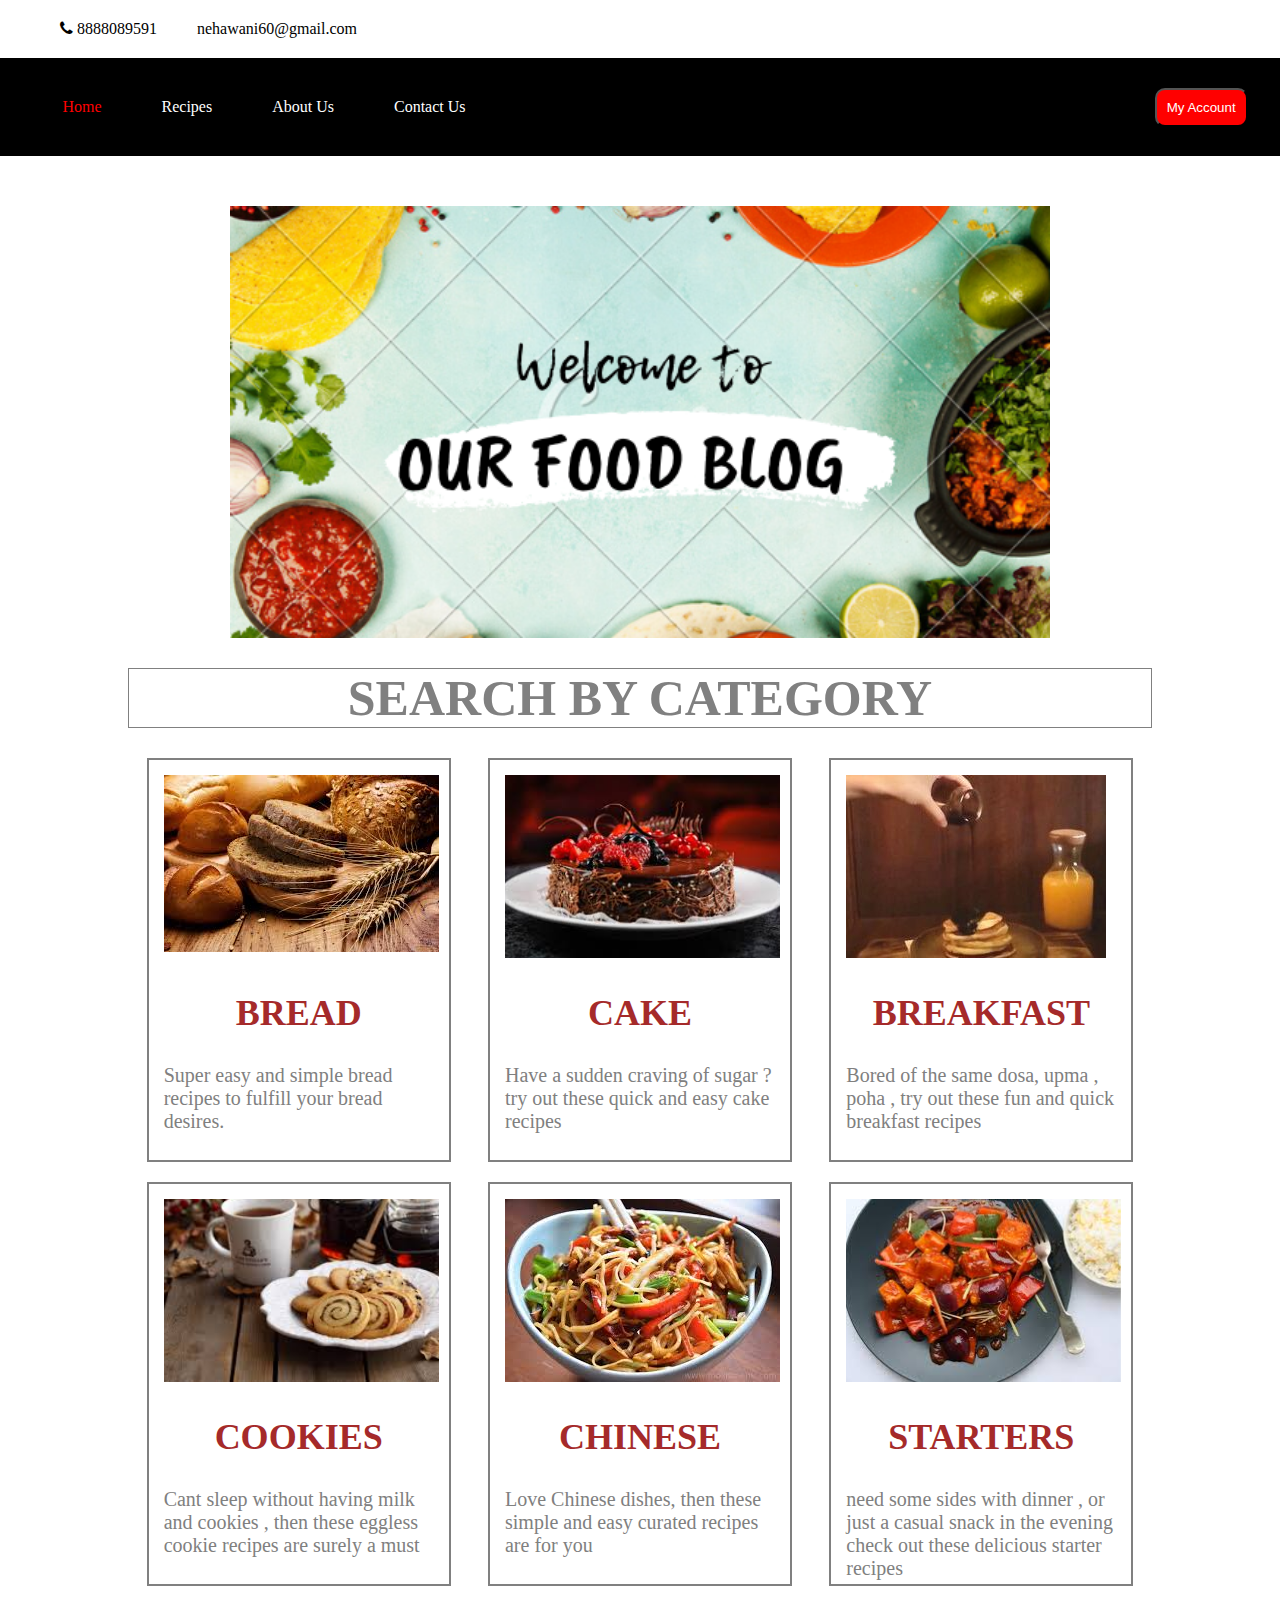
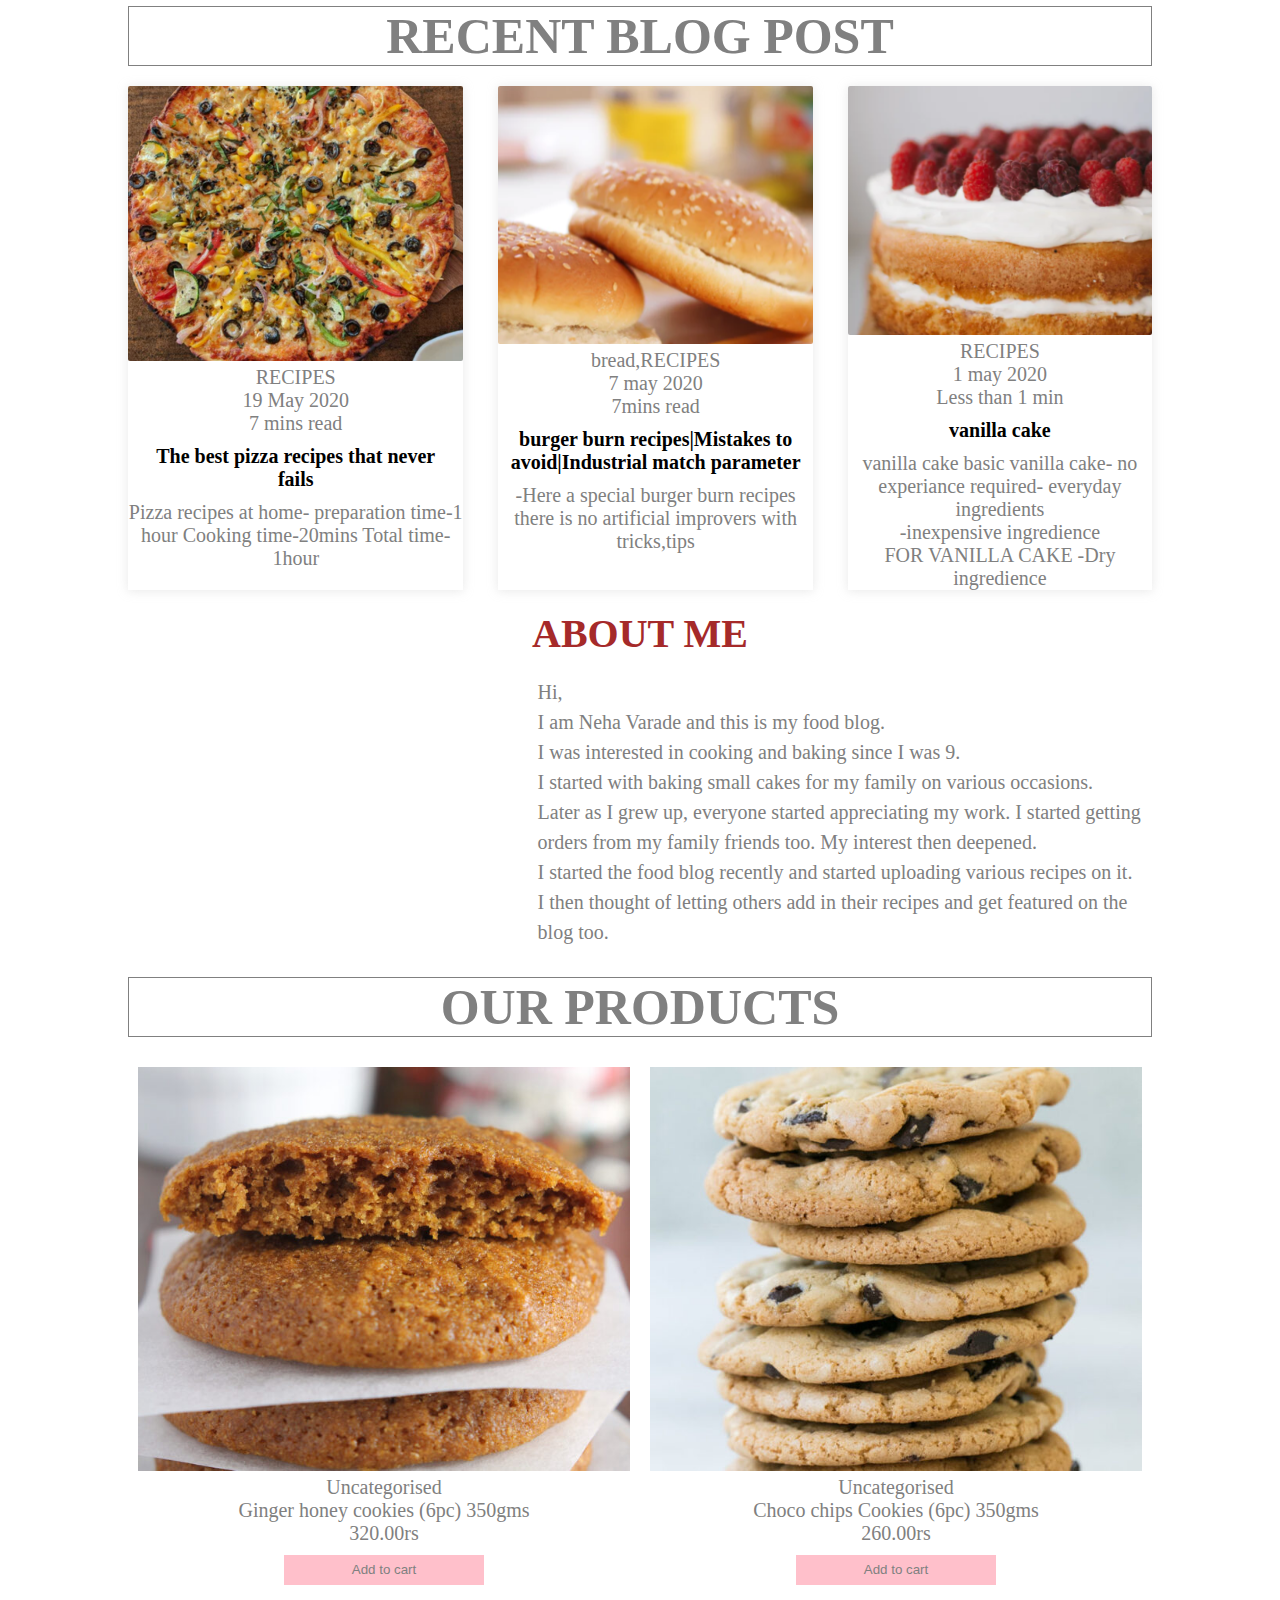
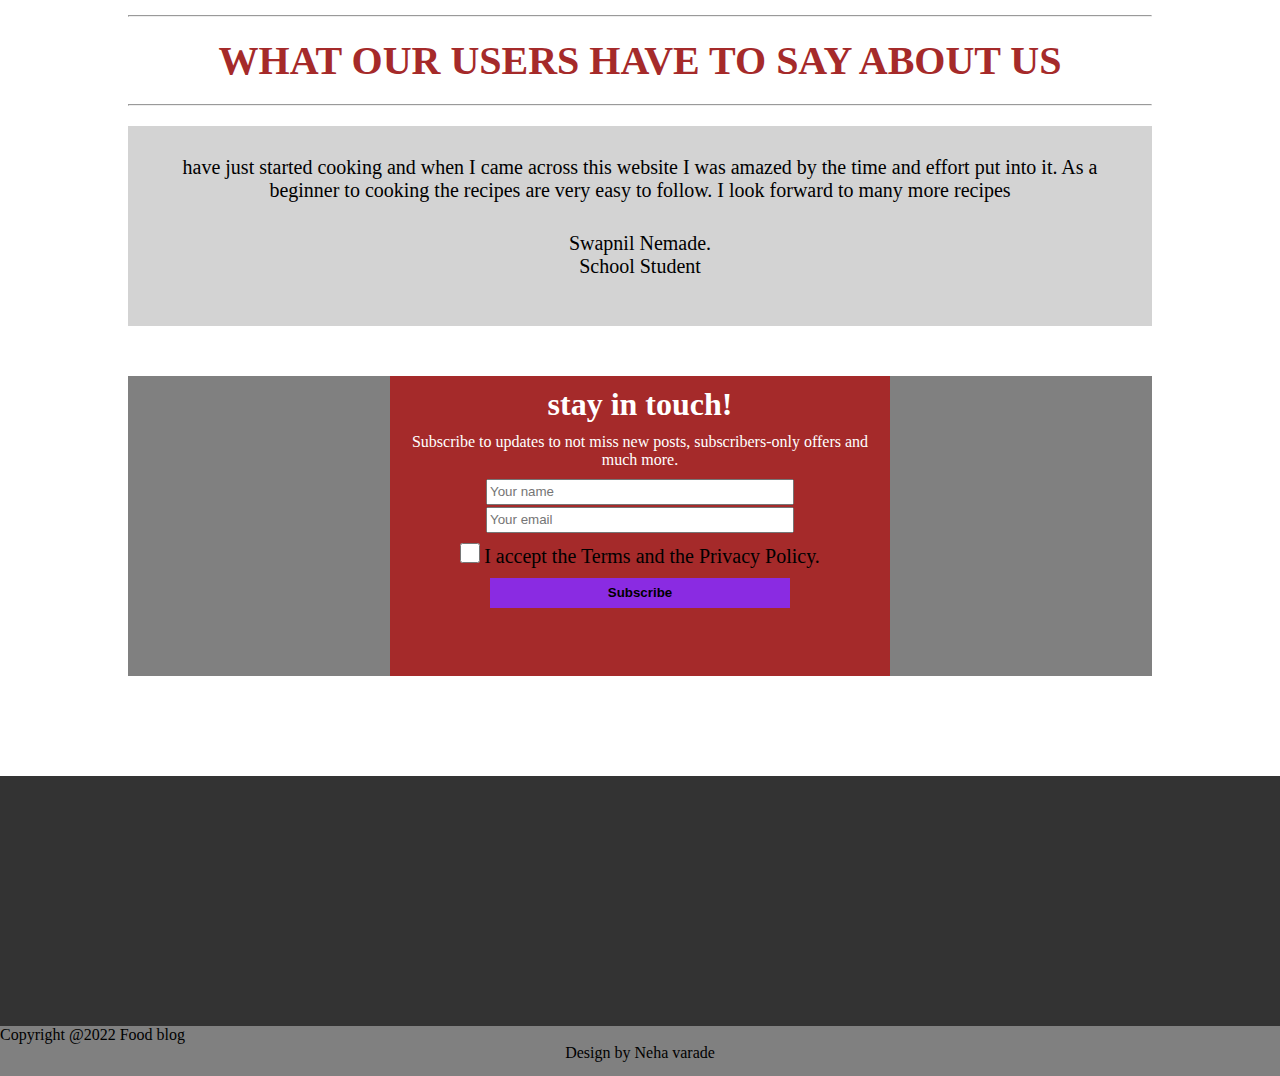
<file: pages/index.html>
<!DOCTYPE html>
<html lang="en">

<head>
    <meta charset="UTF-8">
    <meta http-equiv="X-UA-Compatible" content="IE=edge">
    <meta name="viewport" content="width=device-width, initial-scale=1.0">
    <title>food-blog</title>
    <link rel="stylesheet" href="https://cdnjs.cloudflare.com/ajax/libs/font-awesome/4.7.0/css/font-awesome.min.css">
    <link rel="stylesheet" href="../css/style.css">
    <link rel="stylesheet" href="../css/home.css">
    
</head>

<body>

    <div class="container">
        <header class="top-navbar">
            <i class="fa fa-phone number" aria-hidden="true"><a href=""> 8888089591</a></i>
            <p class="email"><a href="">nehawani60@gmail.com</a></p>
        </header>
        <div class="wrap">
            <div class="navbar">
                <div class="container1">
                    <div class="navbar-item">
            <ul class="nav-list">
                <li><a class="active" href="./index.html">Home</a></li>

                <li>
                    <div class="dropdown">
                        <a href="">Recipes</a>
                        <div class="dropdown-content">
                            <a href="./cake.html">CAKES</a>
                            <a href="./chinese.html">CHINIES</a>
                            <a href="./breads.html">BREADS</a>
                            <a href="./starters.html">STARTERS</a>
                            <a href="./cookies.html">COOKIES</a>
                            <a href="./breakfasts.html">BREAKFAST</a>
                        </div>
                    </div>
                </li>
                <li><a href="">About Us</a></li>
                <li><a href="">Contact Us</a></li>
            
            </ul>
            </div>
            <div class="btn-box">
                <button><a href="./login.html">My Account</a></button>
            </div>
            </div>
            </div>
        </div>
        <div class="wrapper">
            <section class="main-banner">
                <img src="../images/banner.png">
            </section>

            <div class="main-content">
                <!-- category start from here -->
                <section class="category">
                    <div class="heading">
                        <h1>SEARCH BY CATEGORY</h1>
                    </div>
                    <div class="categories">
                        <div class="card">
                            <a href="./breads.html"><img src="../images/bread.png"></a>
                            <p class="card-heading">BREAD</p>
                            <p class="card-subtitle">Super easy and simple bread recipes to fulfill your bread desires.
                            </p>
                        </div>
                        <div class="card">
                            <a href="./cake.html"><img src="../images/cake.png"></a>
                            <p class="card-heading">CAKE</p>
                            <p class="card-subtitle">Have a sudden craving of sugar ? try out these quick and easy cake
                                recipes</p>
                        </div>
                        <div class="card">
                            <a href="./breakfasts.html"><img src="../images/breakfast.jpg"></a>
                            <p class="card-heading">BREAKFAST</p>
                            <p class="card-subtitle">Bored of the same dosa, upma , poha , try out these fun and quick
                                breakfast recipes</p>
                        </div>

                        <div class="card">
                            <a href="./cookies.html"><img src="../images/cookies.png"></a>
                            <p class="card-heading">COOKIES</p>
                            <P class="card-subtitle">Cant sleep without having milk and cookies , then these eggless
                                cookie
                                recipes are surely a
                                must</P>
                        </div>
                        <div class="card">
                            <a href="./chinese.html"><img src="../images/chinese.png"></a>
                            <p class="card-heading">CHINESE</p>
                            <P class="card-subtitle">Love Chinese dishes, then these simple and easy curated recipes are
                                for
                                you</P>
                        </div>
                        <div class="card">
                            <a href="./starters.html"><img src="../images/starters.png"></a>
                            <p class="card-heading">STARTERS</p>
                            <P class="card-subtitle">need some sides with dinner , or just a casual snack in the evening
                                check out these delicious
                                starter recipes</P>

                        </div>
                    </div>
                </section>
                <!-- category end -->
                <section class="blog">
                    <div class="heading">
                        <h1>RECENT BLOG POST</h1>
                    </div>

                    <div class="blog-post">
                        <div class=" blog-card mr-10">
                            <img src="../images/pizza.png">
                            <p>RECIPES</p>
                            <p>19 May 2020</p>
                            <p>7 mins read</p>
                            <p class="blog-p"><b>The best pizza recipes that never fails</b></p>
                            <p>Pizza recipes at home-
                                preparation time-1 hour
                                Cooking time-20mins
                                Total time-1hour</p>
                        </div>


                        <div class=" blog-card mr-10">
                            <img src="../images/burger.png">
                            <p>bread,RECIPES</p>
                            <p>7 may 2020</p>
                            <p>7mins read</p>
                            <p class="blog-p"><b>burger burn recipes|Mistakes to avoid|Industrial match parameter</b></p>
                            <p>-Here a special burger burn recipes there is no artificial improvers with tricks,tips</p>
                        </div>

                        <div class="blog-card">
                            <img src="../images/vanillacake.png" />
                            <p>RECIPES</p>
                            <p>1 may 2020</p>
                            <p>Less than 1 min</p>
                            <p class="blog-p"><b>vanilla cake</b></p>
                            <p>vanilla cake basic vanilla cake- no experiance required- everyday ingredients<br/>
                                -inexpensive ingredience <br />
                                FOR VANILLA CAKE -Dry ingredience
                            </p>
                        </div>
                    </div>
                </section>


                <section class="about-me">
                    
                        <div class="about-head">ABOUT ME</div>
                        <div class="about-p">
                        <div class="para1">
                            </div>
                            <div class="para2">
                            <p>
                                Hi,<br>
                             I am Neha Varade and this is my food blog.<br>
                                I was interested in cooking and baking since I was 9.<br>
                                I started with baking small cakes for my family on various occasions.<br>
                                Later as I grew up, everyone started appreciating my work. I started getting orders from
                                my
                                family friends too. My interest then deepened.<br>
                                I started the food blog recently and started uploading various
                                recipes on it.<br>
                                I then thought of letting others add in their recipes and get featured on the blog too.<br>
                            </p>
                        </div>
                    </div>
                   
                </section>

                <section class="product">
                    <div class="heading">
                        <h1>OUR PRODUCTS</h1>
                    </div>
                    <div class="our-products">
                        <div class=" our-product-post">

                            <img src="../images/gingerhoney.jpeg" alt="">
                            <p>Uncategorised</p>
                            <p>Ginger honey cookies (6pc) 350gms</p>
                            <p>320.00rs</p>
                            <button class="btn">Add to cart</button>
                        </div>
                        <div class=" our-product-post">

                            <img src="../images/chocochips.jpeg">
                            <p>Uncategorised</p>
                            <p>Choco chips Cookies (6pc) 350gms</p>
                            <p>260.00rs</p>
                            <button class="btn">Add to cart</button>
                        </div>
                    </div>
                </section>

                <section class="say-about-us">
                   <hr>  <h1>WHAT OUR USERS HAVE TO SAY ABOUT US</h1> <hr>
                    <div class="about-us">
                        <p>have just started cooking and when I came across this website I was amazed by the time and
                            effort
                            put into it. As a beginner to cooking the recipes are very easy to follow. I look forward to
                            many more recipes</p>

                        <div>Swapnil Nemade.</div>
                        <div>School Student</div>
                    </div>
                </section>

                <section class="stay-in-touch">
                    <div class="form">
                        <h1>stay in touch!</h1>
                        <p>Subscribe to updates to not miss new posts, subscribers-only offers and much more.</p>
                        <form class="form-input">
                            <div class="input-box">
                                <input type="text" id="yname" name="yname" placeholder="Your name"><br>
                                <input type="text" id="yemail" email="yemail" placeholder="Your email">
                            </div>
                            <div class="checkbox">
                                <input type="checkbox" id="accept-policy" name="accept-policy">
                                <label for="accept-policy"> I accept the Terms and the Privacy Policy. </label><br>
                            </div>
                            <button id="button">Subscribe</button>
                        </form>
                    </div>
                </section>
            </div>

        </div>


        <footer class="footer">
            <div class="main-footer">
                <div class="top-footer">

                </div>
                <div class="bottom-footer">
                    <div class="copyright">
                        Copyright @2022 Food blog
                    </div>
                    <div class="design">
                        Design by Neha varade
                    </div>
                </div>

            </div>
        </footer>

    </div>
</body>

</html>
</file>
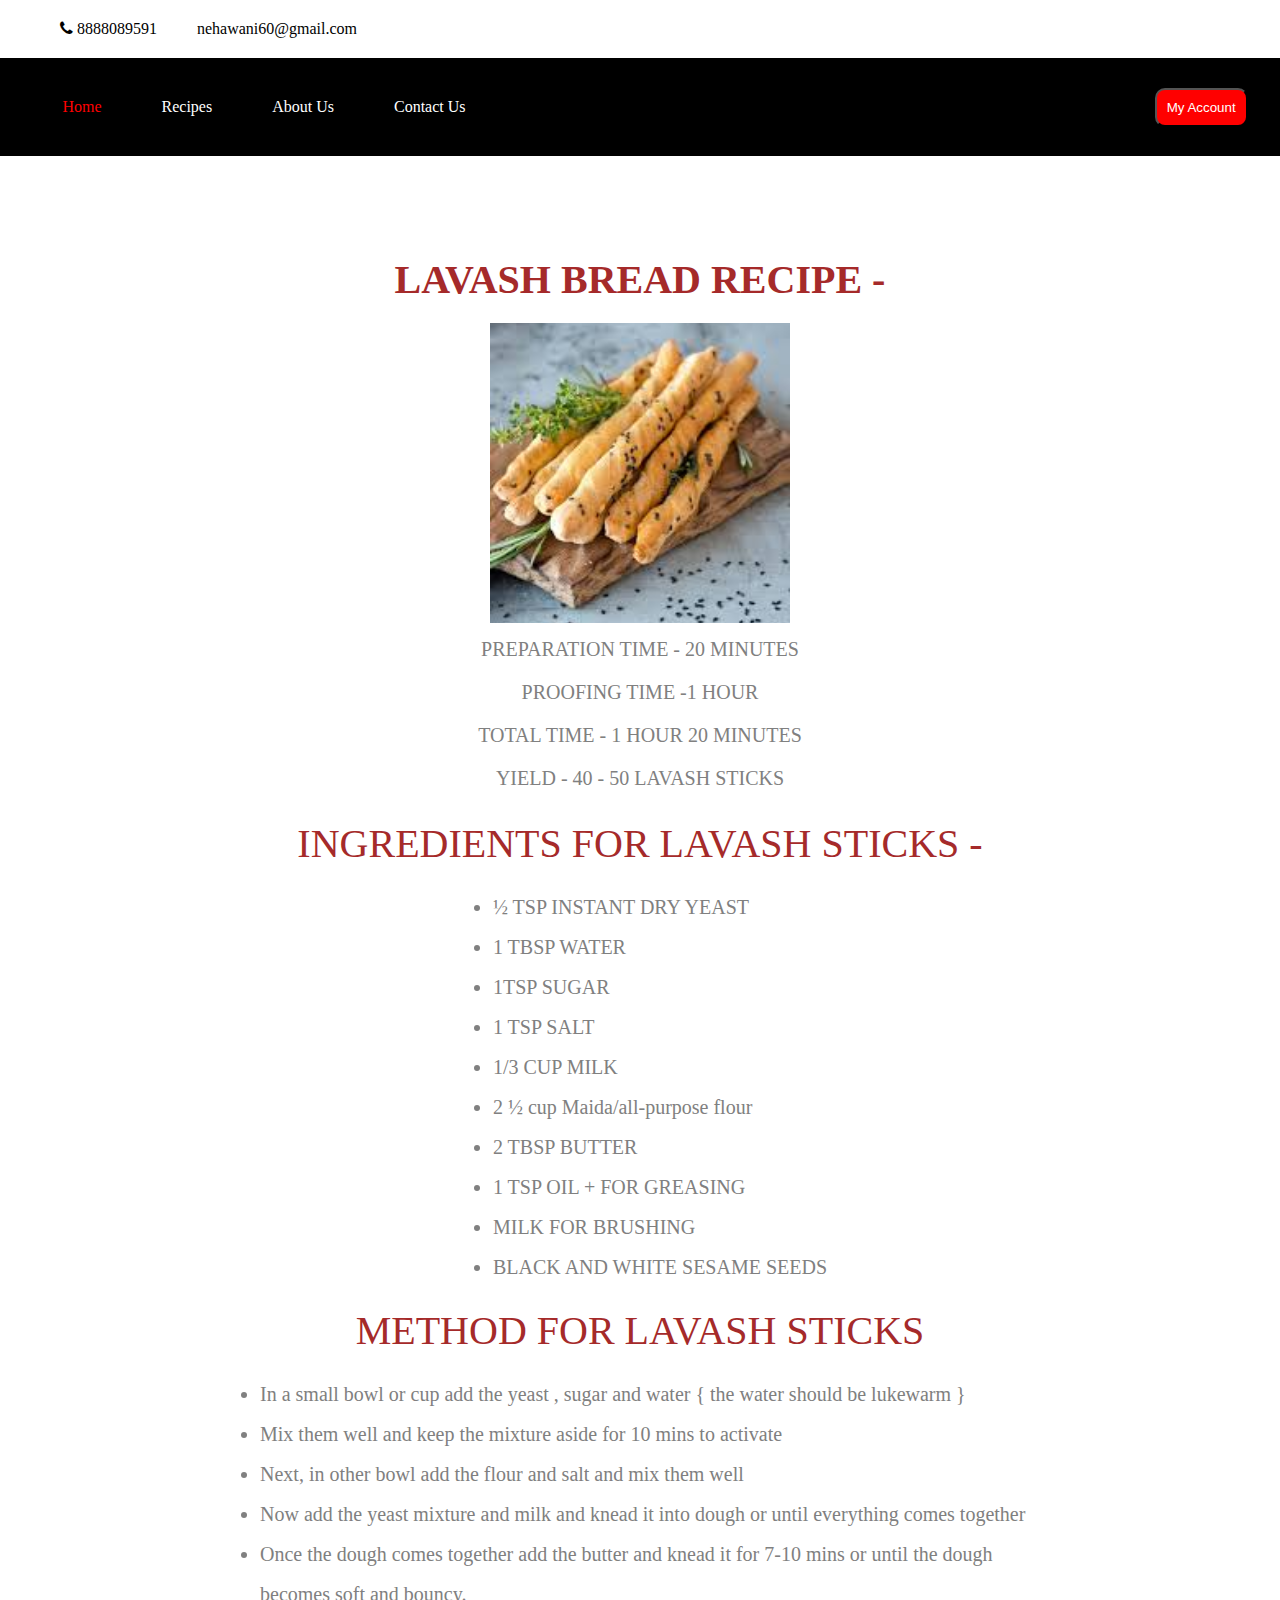
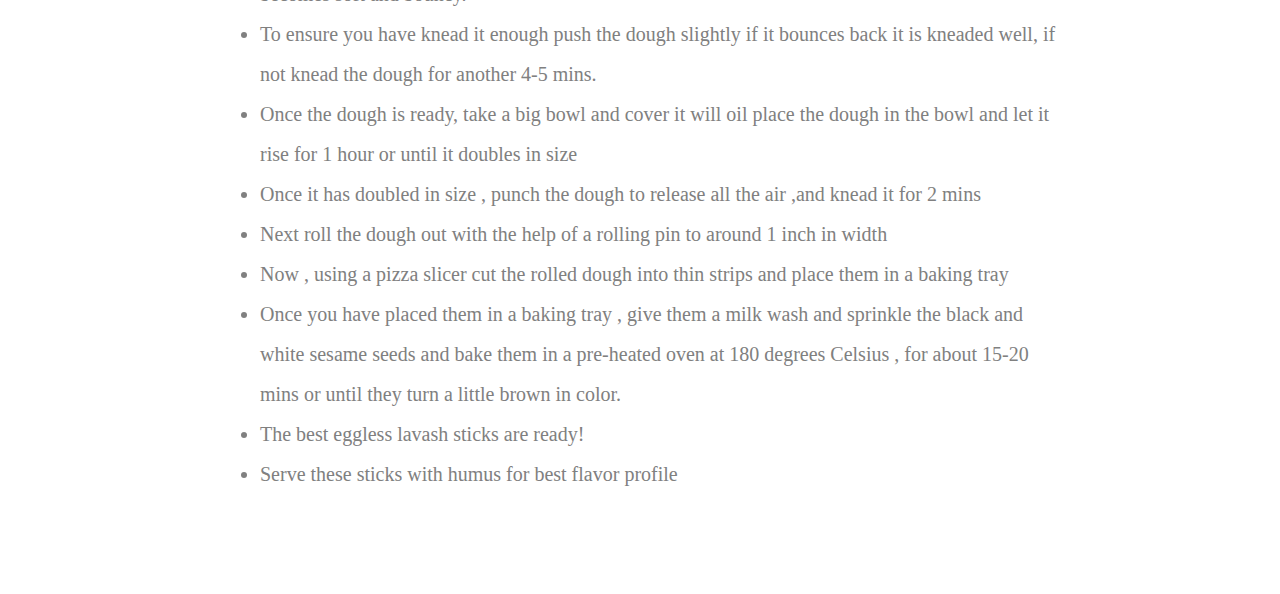
<file: pages/breads.html>
<!DOCTYPE html>
<html lang="en">

<head>
    <meta charset="UTF-8">
    <meta http-equiv="X-UA-Compatible" content="IE=edge">
    <meta name="viewport" content="width=device-width, initial-scale=1.0">
    <title>breads-recipes</title>
    <link rel="stylesheet" href="https://cdnjs.cloudflare.com/ajax/libs/font-awesome/4.7.0/css/font-awesome.min.css">
    <link rel="stylesheet" href="../css/style.css">
    <link rel="stylesheet" href="../css/categories.css">
</head>

<body>
    <div class="container">
        <header class="top-navbar">
            <i class="fa fa-phone number" aria-hidden="true"><a href=""> 8888089591</a></i>
            <p class="email"><a href="">nehawani60@gmail.com</a></p>
        </header>
        <div class="wrap">
            <div class="navbar">
                <div class="container1">
                    <div class="navbar-item">
            <ul class="nav-list">
            
                <li><a class="active" href="./index.html">Home</a></li>

                <li>
                    <div class="dropdown">
                        <a href="">Recipes</a>
                        <div class="dropdown-content">
                            <a href="./cake.html">CAKES</a>
                            <a href="./chinese.html">CHINIES</a>
                            <a href="./breads.html">BREADS</a>
                            <a href="./starters.html">STARTERS</a>
                            <a href="./cookies.html">COOKIES</a>
                            <a href="./breakfasts.html">BREAKFAST</a>
                        </div>
                    </div>
                </li>
                <li><a href="">About Us</a></li>
                <li><a href="">Contact Us</a></li>
            
            </ul>
            </div>
            <div class="btn-box">
                <button><a href="./login.html">My Account</a></button>
            </div>
            </div>
            </div>
        </div>
        <section class="main-content">
            <section class="header-img">
                <h1>LAVASH BREAD RECIPE -</h1>
                <img src="../images/lavish-bread.png">


                <p class="content">PREPARATION TIME - 20 MINUTES</p>

                <p class="content">PROOFING TIME -1 HOUR</p>

                <p class="content">TOTAL TIME - 1 HOUR 20 MINUTES</p>

                <p class="content">YIELD - 40 - 50 LAVASH STICKS</p>

            </section>

            <section class="ingredients-c">

                <p>INGREDIENTS FOR LAVASH STICKS -</p>
                <div class="ingredients-content">
                    <ul>
                        <li>½ TSP INSTANT DRY YEAST</li>
                        <li>1 TBSP WATER</li>
                        <li>1TSP SUGAR</li>
                        <li>1 TSP SALT</li>
                        <li>1/3 CUP MILK</li>
                        <li>2 ½ cup Maida/all-purpose flour </li>
                        <li> 2 TBSP BUTTER</li>
                        <li>1 TSP OIL + FOR GREASING</li>
                        <li>MILK FOR BRUSHING</li>
                        <li>BLACK AND WHITE SESAME SEEDS</li>
                    </ul>
                </div>
                <p>METHOD FOR LAVASH STICKS</p>
                <div class="method-content-c">
                    <ul style="width: 800px;">
                        <li>In a small bowl or cup add the yeast , sugar and water { the water should be lukewarm }</li>
                        <li>Mix them well and keep the mixture aside for 10 mins to activate</li>
                        <li>Next, in other bowl add the flour and salt and mix them well</li>
                        <li>Now add the yeast mixture and milk and knead it into dough or until everything comes
                            together</li>
                        <li>Once the dough comes together add the butter and knead it for 7-10 mins or until the dough
                            becomes soft and bouncy.</li>
                        <li>To ensure you have knead it enough push the dough slightly if it bounces back it is kneaded
                            well, if not knead the dough for another 4-5 mins.</li>
                        <li>Once the dough is ready, take a big bowl and cover it will oil place the dough in the bowl
                            and let it rise for 1 hour or until it doubles in size</li>
                        <li>Once it has doubled in size , punch the dough to release all the air ,and knead it for 2
                            mins</li>
                        <li>Next roll the dough out with the help of a rolling pin to around 1 inch in width</li>
                        <li>Now , using a pizza slicer cut the rolled dough into thin strips and place them in a baking
                            tray</li>
                        <li>Once you have placed them in a baking tray , give them a milk wash and sprinkle the black
                            and white sesame seeds and bake them in a pre-heated oven at 180 degrees Celsius , for about
                            15-20 mins or until they turn a little brown in color.</li>
                        <li>The best eggless lavash sticks are ready!</li>
                        <li>Serve these sticks with humus for best flavor profile</li>

                    </ul>
                </div>
            </section>

        </section>
    </div>
</body>

</html>
</file>
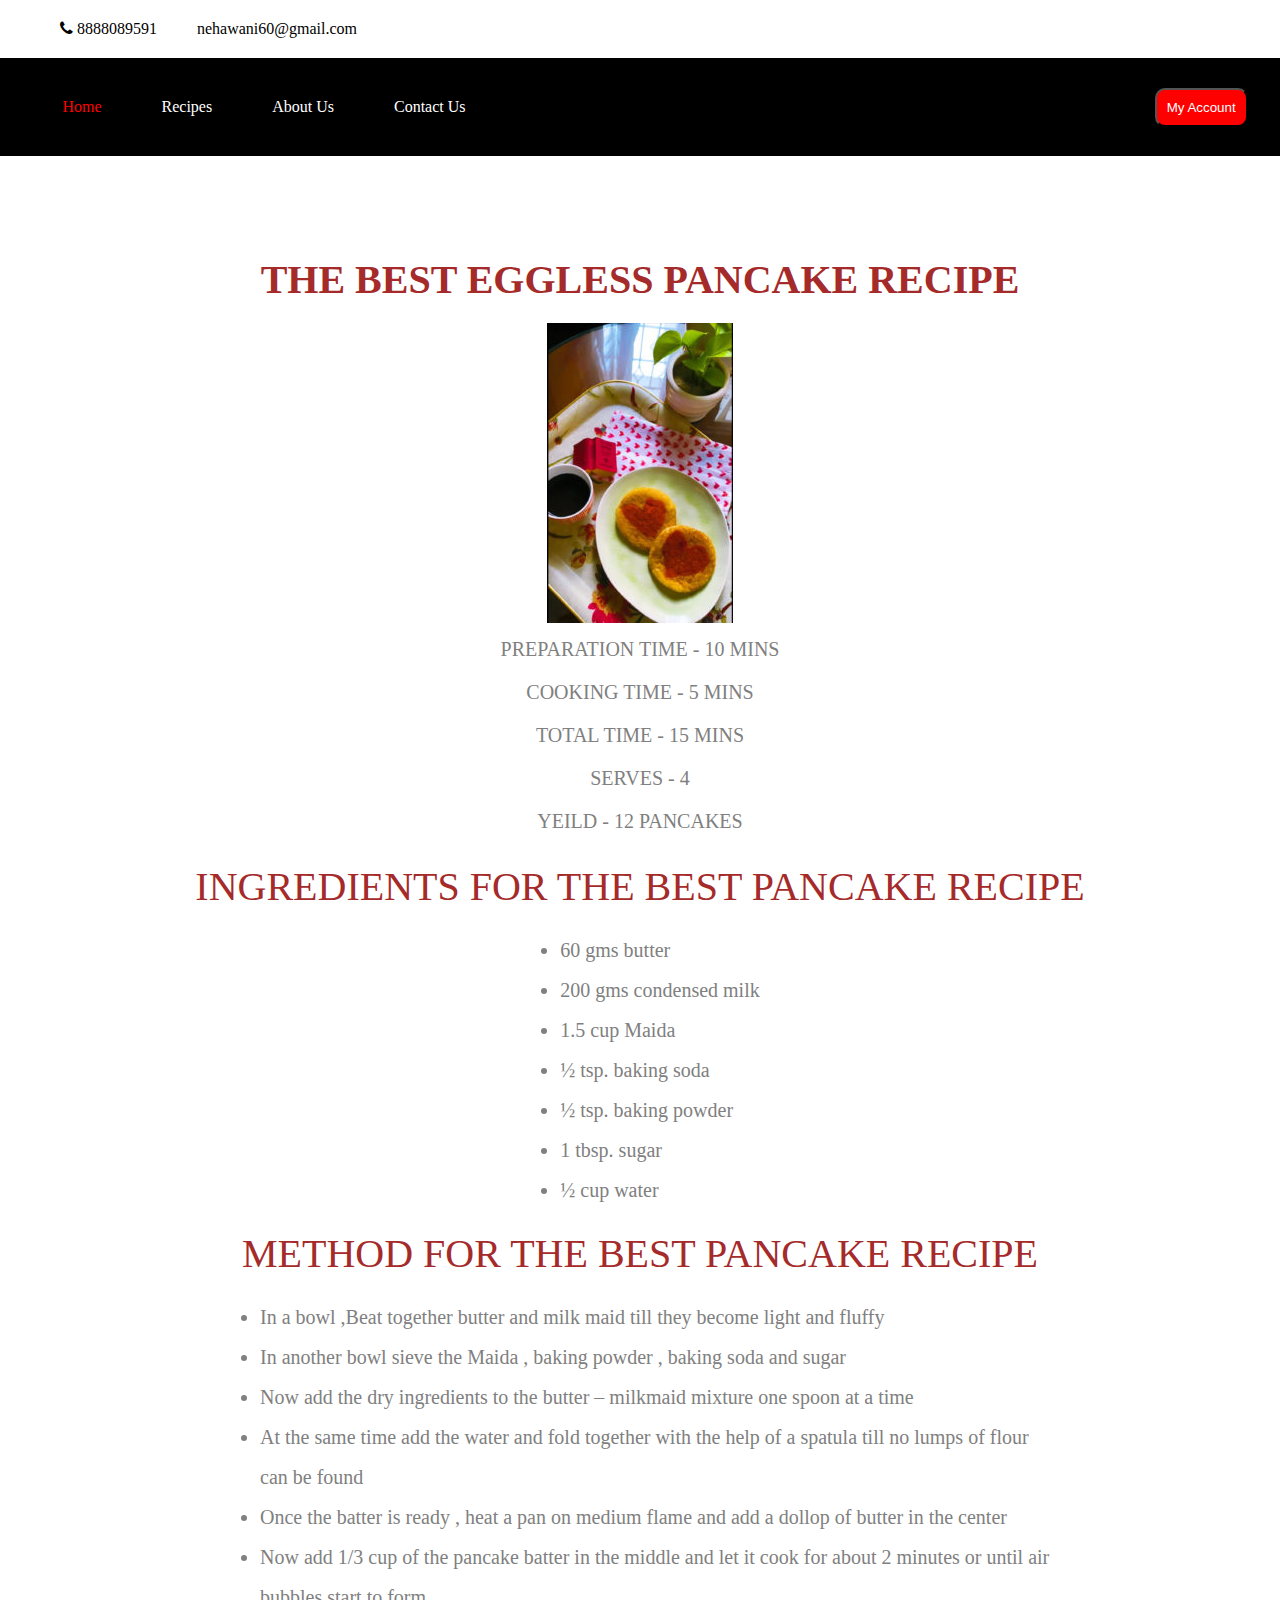
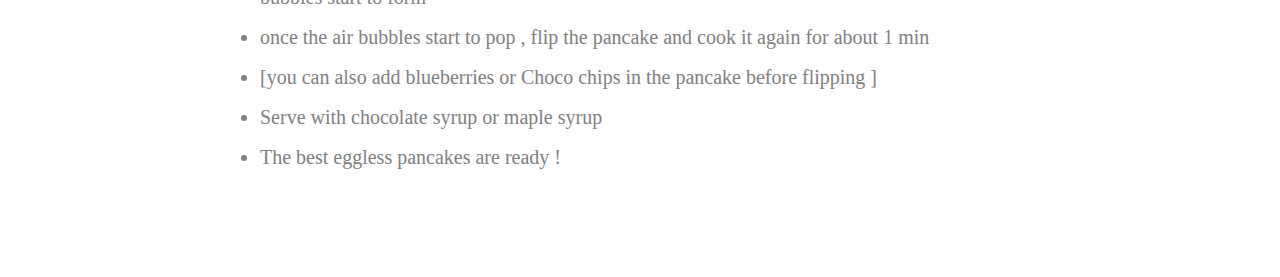
<file: pages/breakfasts.html>
<!DOCTYPE html>
<html lang="en">
<head>
    <meta charset="UTF-8">
    <meta http-equiv="X-UA-Compatible" content="IE=edge">
    <meta name="viewport" content="width=device-width, initial-scale=1.0">
    <title>breakfast-recipes</title>
    <link rel="stylesheet" href="https://cdnjs.cloudflare.com/ajax/libs/font-awesome/4.7.0/css/font-awesome.min.css">
    <link rel="stylesheet" href="../css/style.css">
    <link rel="stylesheet" href="../css/categories.css">
</head>
<body>
    <div class="container">
        <header class="top-navbar">
            <i class="fa fa-phone number" aria-hidden="true"><a href=""> 8888089591</a></i>
            <p class="email"><a href="">nehawani60@gmail.com</a></p>
        </header>
        <div class="wrap">
            <div class="navbar">
                <div class="container1">
                    <div class="navbar-item">
            <ul class="nav-list">
            
                <li><a class="active" href="./index.html">Home</a></li>

                <li>
                    <div class="dropdown">
                        <a href="">Recipes</a>
                        <div class="dropdown-content">
                            <a href="./cake.html">CAKES</a>
                            <a href="./chinese.html">CHINIES</a>
                            <a href="./breads.html">BREADS</a>
                            <a href="./starters.html">STARTERS</a>
                            <a href="./cookies.html">COOKIES</a>
                            <a href="./breakfasts.html">BREAKFAST</a>
                        </div>
                    </div>
                </li>
                <li><a href="">About Us</a></li>
                <li><a href="">Contact Us</a></li>
            
            </ul>
            </div>
            <div class="btn-box">
                <button><a href="./login.html">My Account</a></button>
            </div>
            </div>
            </div>
        </div>
    <section class="main-content">
        <section class="header-img">
            <h1>THE BEST EGGLESS PANCAKE RECIPE</h1>
            <img src="../images/breakfast-pancake-recipies.jpeg">
            

            <p class="content">PREPARATION TIME - 10 MINS</p> 

            <p class="content">COOKING TIME - 5 MINS </p>

            <p class="content">TOTAL TIME - 15 MINS </p>

            <p class="content">SERVES - 4 </p>

            <p class="content">YEILD - 12 PANCAKES </p>

            </section>

            <section class="ingredients-c">

            <p>INGREDIENTS FOR THE BEST PANCAKE RECIPE</p>
            <div class="ingredients-content">
            <ul>
                <li>60 gms butter</li>
                <li>200 gms condensed milk</li>
                <li>1.5 cup Maida</li>
                <li>½ tsp. baking soda</li>
                <li>½ tsp. baking powder</li>
                <li>1 tbsp. sugar</li>
                <li>½ cup water</li>
            </ul>
            </div>
            <p>METHOD FOR THE BEST PANCAKE RECIPE</p>
            <div class="method-content-c">
            <ul style="width: 800px;">
                <li>In a bowl ,Beat together butter and milk maid till they become light and fluffy</li>
                <li>In another bowl sieve the Maida , baking powder , baking soda and sugar</li>
                <li>Now add the dry ingredients to the butter – milkmaid mixture one spoon at a time</li>
                <li>At the same time add the water and fold together with the help of a spatula till no lumps of flour can be found</li>
                <li>Once the batter is ready , heat a pan on medium flame and add a dollop of butter in the center</li>
                <li>Now add 1/3 cup of the pancake batter in the middle and let it cook for about 2 minutes or until air bubbles start to form</li>
                <li>once the air bubbles start to pop , flip the pancake and cook it again for about 1 min</li>
                <li>[you can also add blueberries or Choco chips in the pancake before flipping ]</li>
                <li>Serve with chocolate syrup or maple syrup</li>
                <li>The best eggless pancakes are ready !</li>
                
            </ul>
            </div>
        </section>
    </section>
    </div>
</body>
</html>
</file>
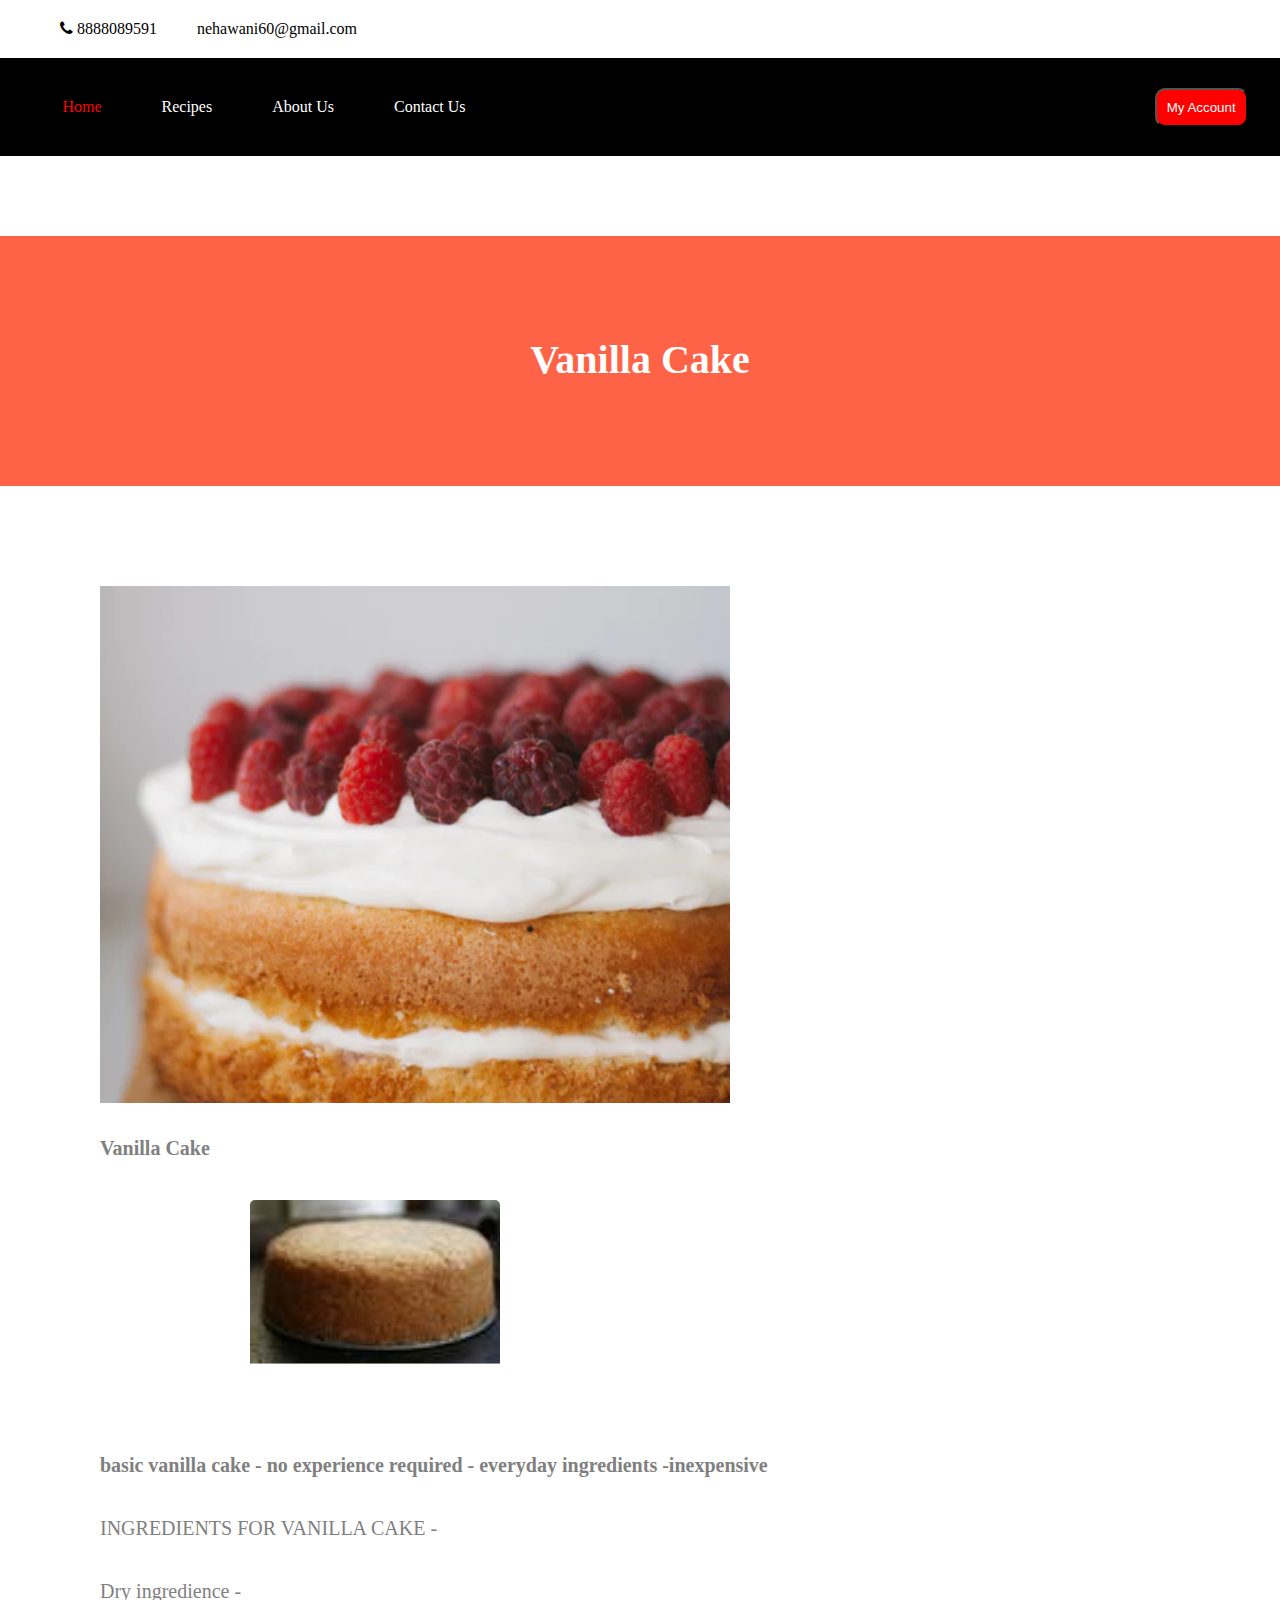
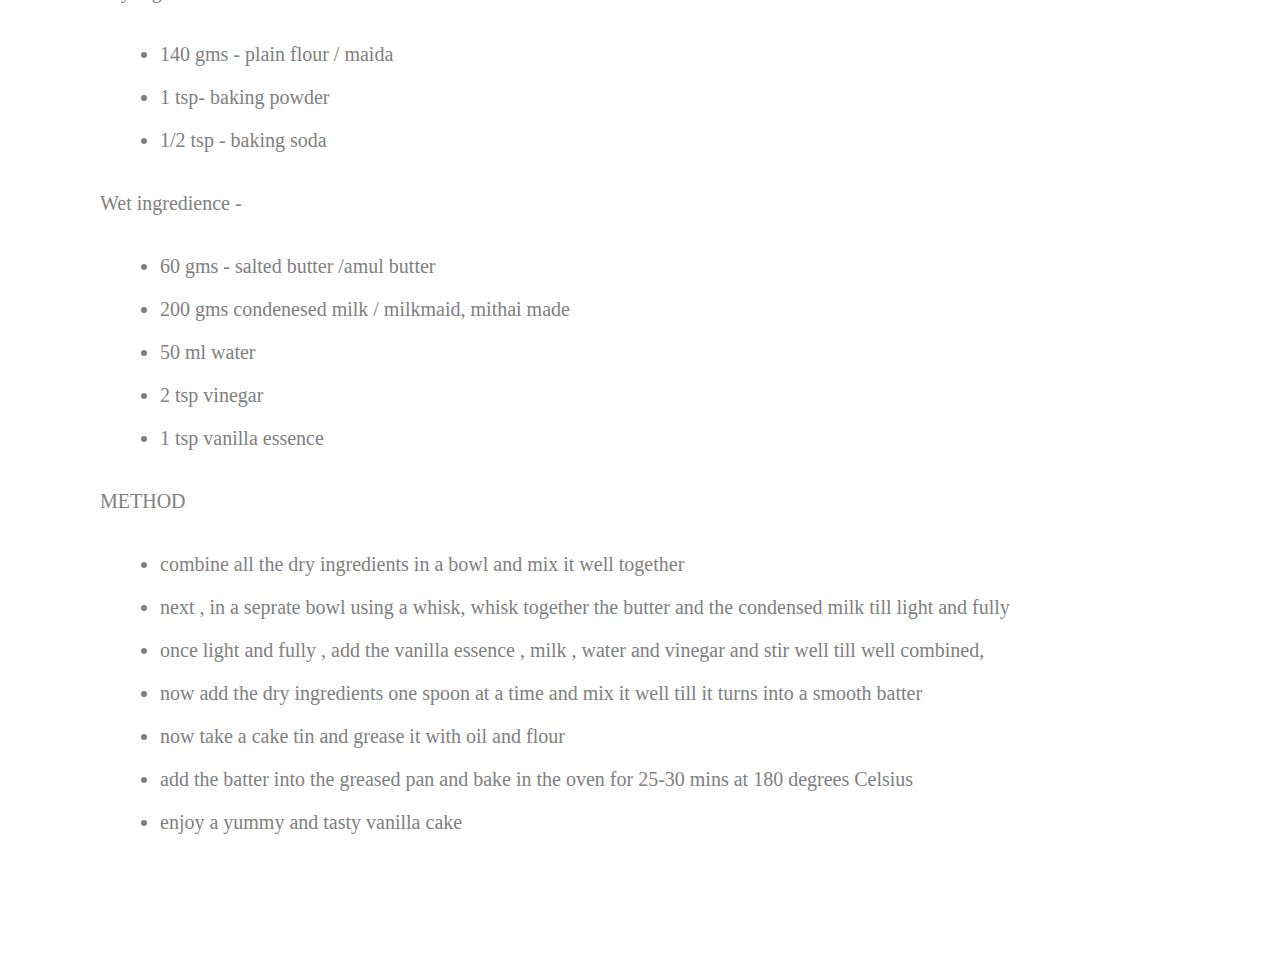
<file: pages/cake.html>
<!DOCTYPE html>
<html lang="en">
<head>
    <meta charset="UTF-8">
    <meta http-equiv="X-UA-Compatible" content="IE=edge">
    <meta name="viewport" content="width=device-width, initial-scale=1.0">
    <title>cake-recipes</title>
    <link rel="stylesheet" href="https://cdnjs.cloudflare.com/ajax/libs/font-awesome/4.7.0/css/font-awesome.min.css">
    <link rel="stylesheet" href="../css/style.css">
    <link rel="stylesheet" href="../css/categories.css">
</head>
<body>
    <div class="container">
        <header class="top-navbar">
            <i class="fa fa-phone number" aria-hidden="true"><a href=""> 8888089591</a></i>
            <p class="email"><a href="">nehawani60@gmail.com</a></p>
        </header>
        <div class="wrap">
            <div class="navbar">
                <div class="container1">
                    <div class="navbar-item">
            <ul class="nav-list">
                <li><a class="active" href="./index.html">Home</a></li>
            

                <li>
                    <div class="dropdown">
                        <a href="">Recipes</a>
                        <div class="dropdown-content">
                            <a href="./cake.html">CAKES</a>
                            <a href="./chinese.html">CHINIES</a>
                            <a href="./breads.html">BREADS</a>
                            <a href="./starters.html">STARTERS</a>
                            <a href="./cookies.html">COOKIES</a>
                            <a href="./breakfasts.html">BREAKFAST</a>
                        </div>
                    </div>
                </li>
                <li><a href="">About Us</a></li>
                <li><a href="">Contact Us</a></li>
            
            </ul>
            </div>
            <div class="btn-box">
                <button><a href="./login.html">My Account</a></button>
            </div>
            </div>
            </div>
        </div>
        <div class="vanilla-banner">
            <p class="banner-content">Vanilla Cake</p>
        </div>
          
        <section class="main-content-cake">
        <section class="header-img-cake">
            <img src="../images/vanillacake.png">
             </section>

        <section class="category-img">
            <p class="category-img-heading">Vanilla Cake</p>
            <img src="../images/vanillacake2.png">
            <p>basic vanilla cake - no experience required - everyday ingredients -inexpensive</p>
        </section>

        <section class="ingredients">
            <p>INGREDIENTS FOR VANILLA CAKE -</p>
            <p>Dry ingredience -</p>
            <ul class="dry">
                <li>140 gms - plain flour / maida </li>
                  <li> 1 tsp- baking powder</li>
                    <li>1/2 tsp - baking soda</li>
            </ul>
            <p>Wet ingredience -</p>
            <ul class="wet">
                <li>60 gms - salted butter /amul butter</li>
                <li>200 gms condenesed milk / milkmaid, mithai made</li>
                <li> 50 ml water</li>
                <li>2 tsp vinegar</li>
                <li>1 tsp vanilla essence  </li>
              
            </ul>
            <p>METHOD</p>
            <ul class="method-content">
                <li>combine all the dry ingredients in a bowl and mix it well together</li>
                <li>next , in a seprate bowl using a whisk, whisk together the butter and the condensed milk till light and fully</li>
                <li>once light and fully , add the vanilla essence , milk , water and vinegar and stir well till well combined,</li>
                <li>now add the dry ingredients one spoon at a time and mix it well till it turns into a smooth batter</li>
                <li>now take a cake tin and grease it with oil and flour</li>
                <li>add the batter into the greased pan and bake in the oven for 25-30 mins at 180 degrees Celsius</li>
                <li>enjoy a yummy and tasty vanilla cake</li>
            </ul>
        </section>
        </section>
    </div>
</body>
</html>
</file>
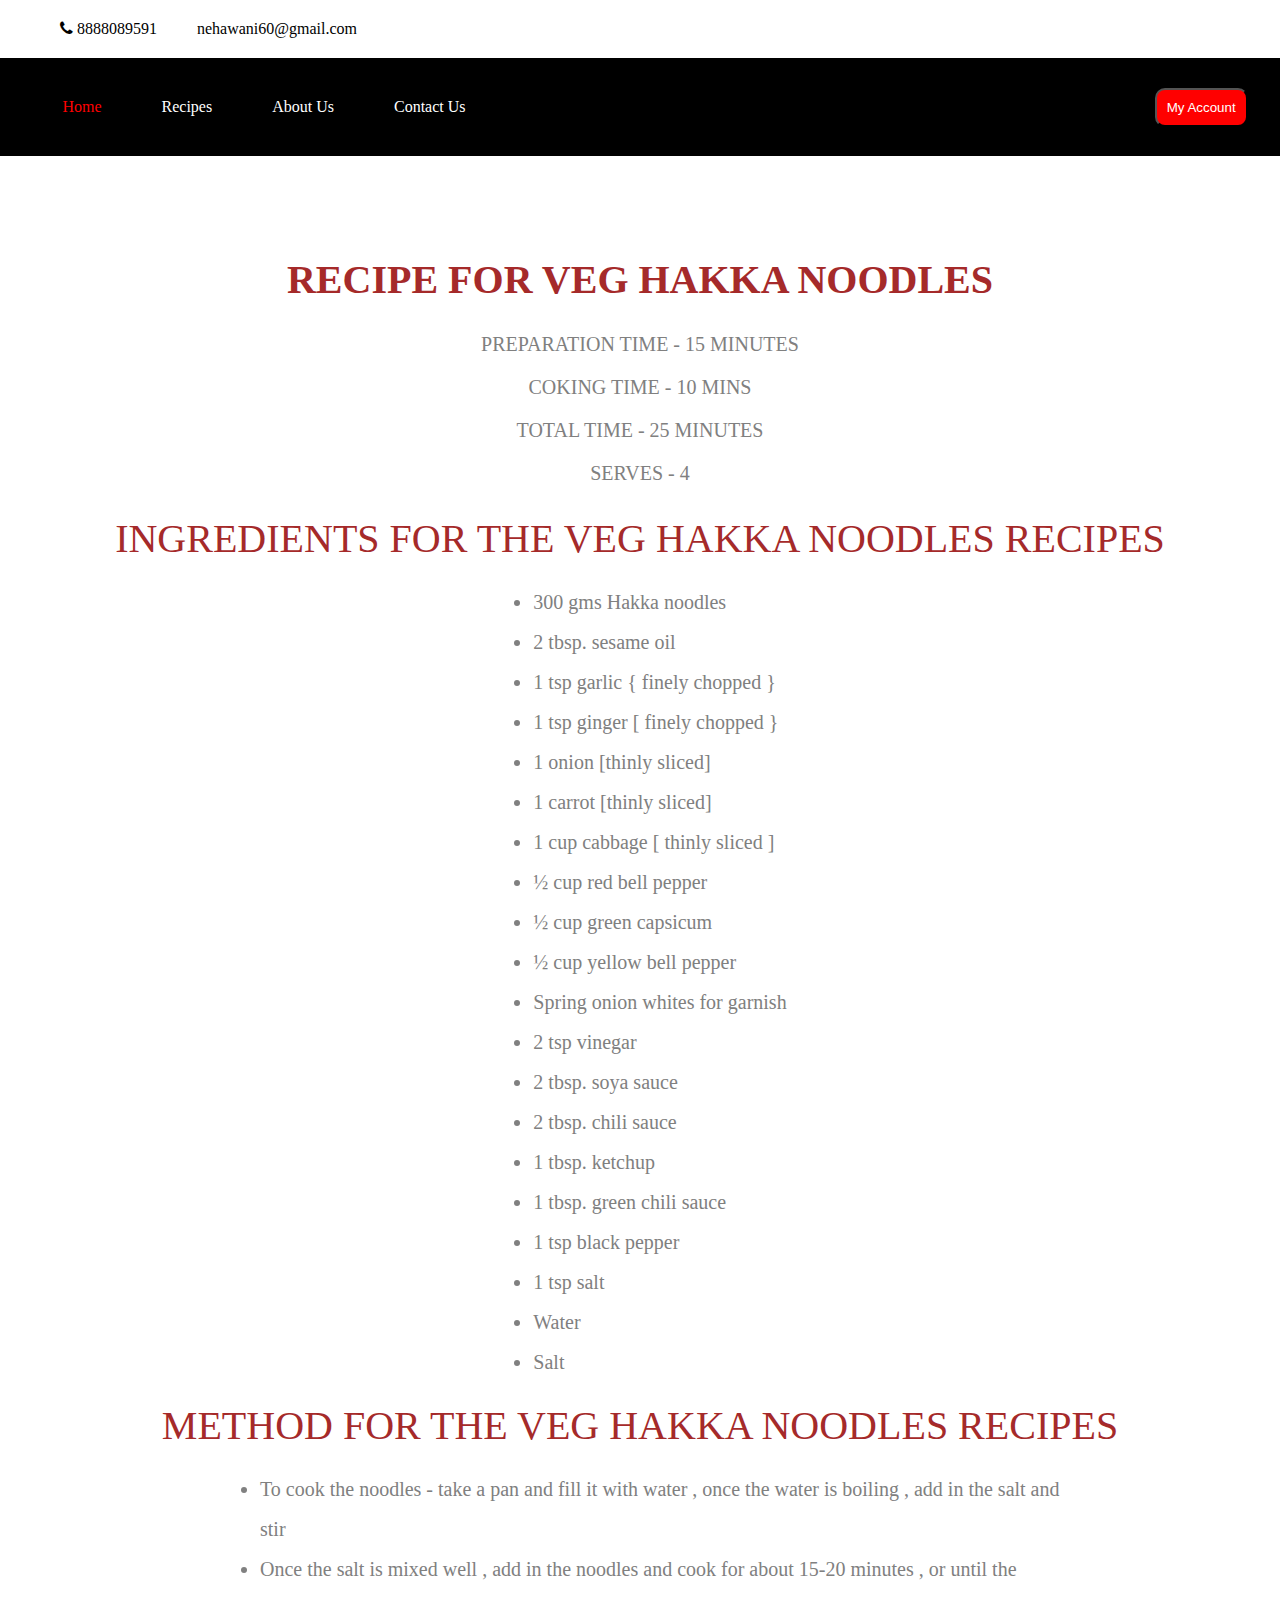
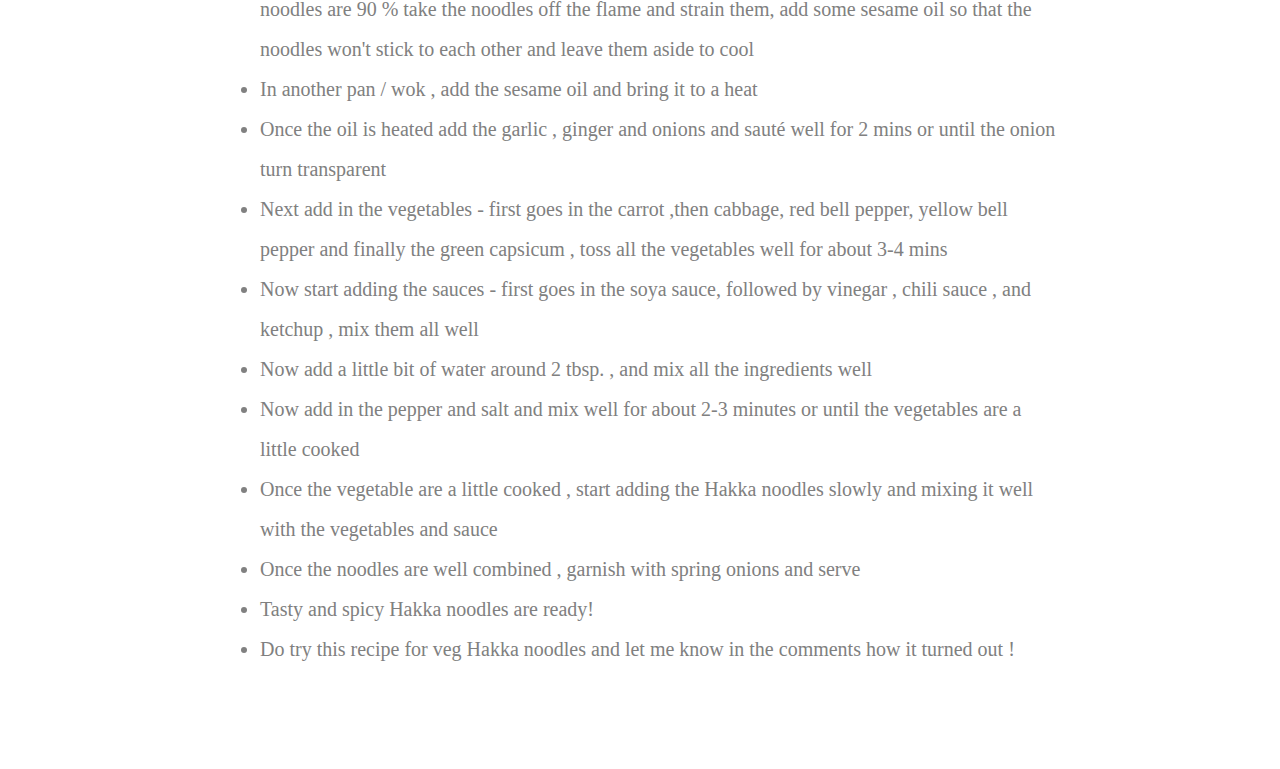
<file: pages/chinese.html>
<!DOCTYPE html>
<html lang="en">
<head>
    <meta charset="UTF-8">
    <meta http-equiv="X-UA-Compatible" content="IE=edge">
    <meta name="viewport" content="width=device-width, initial-scale=1.0">
    <title>chinese-recipes</title>
    <link rel="stylesheet" href="https://cdnjs.cloudflare.com/ajax/libs/font-awesome/4.7.0/css/font-awesome.min.css">
    <link rel="stylesheet" href="../css/style.css">
    <link rel="stylesheet" href="../css/categories.css">

</head>
<body>
    <div class="container">
        <header class="top-navbar">
            <i class="fa fa-phone number" aria-hidden="true"><a href=""> 8888089591</a></i>
            <p class="email"><a href="">nehawani60@gmail.com</a></p>
        </header>
        <div class="wrap">
            <div class="navbar">
                <div class="container1">
                    <div class="navbar-item">
            <ul class="nav-list">
                
                <li><a class="active" href="./index.html">Home</a></li>

                <li>
                    <div class="dropdown">
                        <a href="">Recipes</a>
                        <div class="dropdown-content">
                            <a href="./cake.html">CAKES</a>
                            <a href="./chinese.html">CHINIES</a>
                            <a href="./breads.html">BREADS</a>
                            <a href="./starters.html">STARTERS</a>
                            <a href="./cookies.html">COOKIES</a>
                            <a href="./breakfasts.html">BREAKFAST</a>
                        </div>
                    </div>
                </li>
                <li><a href="">About Us</a></li>
                <li><a href="">Contact Us</a></li>
            
            </ul>
            </div>
            <div class="btn-box">
                <button><a href="./login.html">My Account</a></button>
            </div>
            </div>
            </div>
        </div>
       <section class="main-content">
        
            <section class="header-img">
                
                <h1>RECIPE FOR VEG HAKKA NOODLES</h1>

            <p class="content">PREPARATION TIME - 15 MINUTES</p>

            <p class="content">COKING TIME - 10 MINS</p>

           <p class="content">TOTAL TIME - 25 MINUTES</p>

           <p class="content">SERVES - 4</p>
            </section>
       

        <section class="ingredients-c">
            <p>INGREDIENTS FOR THE VEG HAKKA NOODLES RECIPES</p>
            <div class="ingredients-content">
            <ul>
                <li>300 gms Hakka noodles</li>
                <li>2 tbsp. sesame oil</li>
                <li>1 tsp garlic { finely chopped }</li>
                <li>1 tsp ginger [ finely chopped }</li>
                <li>1 onion [thinly sliced]</li>
                <li>1 carrot [thinly sliced]</li>
                <li>1 cup cabbage [ thinly sliced ]</li>
                <li>½ cup red bell pepper</li>
                <li>½ cup green capsicum</li>
                <li>½ cup yellow bell pepper</li>
                <li>Spring onion whites for garnish</li>
                <li>2 tsp vinegar</li>
                <li>2 tbsp. soya sauce</li>
                <li>2 tbsp. chili sauce</li>
                <li>1 tbsp. ketchup</li>
                <li>1 tbsp. green chili sauce</li>
                <li>1 tsp black pepper</li>
                <li>1 tsp salt</li>
                <li>Water</li>
                <li>Salt</li>
            </ul>
            </div>

            <p>METHOD FOR THE VEG HAKKA NOODLES RECIPES</p>
            <div class="method-content-c">
            <ul style="width: 800px;">
                <li>To cook the noodles - take a pan and fill it with water , once the water is boiling , add in the salt and stir</li>
                <li>Once the salt is mixed well , add in the noodles and cook for about 15-20 minutes , or until the noodles are 90 % take the noodles off the flame and strain them, add some sesame oil so that the noodles won't stick to each other and leave them aside to cool</li>
                <li>In another pan / wok , add the sesame oil and bring it to a heat</li>
                <li>Once the oil is heated add the garlic , ginger and onions and sauté well for 2 mins or until the onion turn transparent</li>
                <li>Next add in the vegetables - first goes in the carrot ,then cabbage, red bell pepper, yellow bell pepper and finally the green capsicum , toss all the vegetables well for about 3-4 mins</li>
                <li>Now start adding the sauces - first goes in the soya sauce, followed by vinegar , chili sauce , and ketchup , mix them all well</li>
                <li>Now add a little bit of water around 2 tbsp. , and mix all the ingredients well</li>
                <li>Now add in the pepper and salt and mix well for about 2-3 minutes or until the vegetables are a little cooked</li>
                <li>Once the vegetable are a little cooked , start adding the Hakka noodles slowly and mixing it well with the vegetables and sauce</li>
                <li>Once the noodles are well combined , garnish with spring onions and serve</li>
                <li>Tasty and spicy Hakka noodles are ready!</li>
                <li>Do try this recipe for veg Hakka noodles and let me know in the comments how it turned out !</li>
                
            </ul>
            </div>
        </section>

     </section>
    </div>
</body>
</html>
</file>
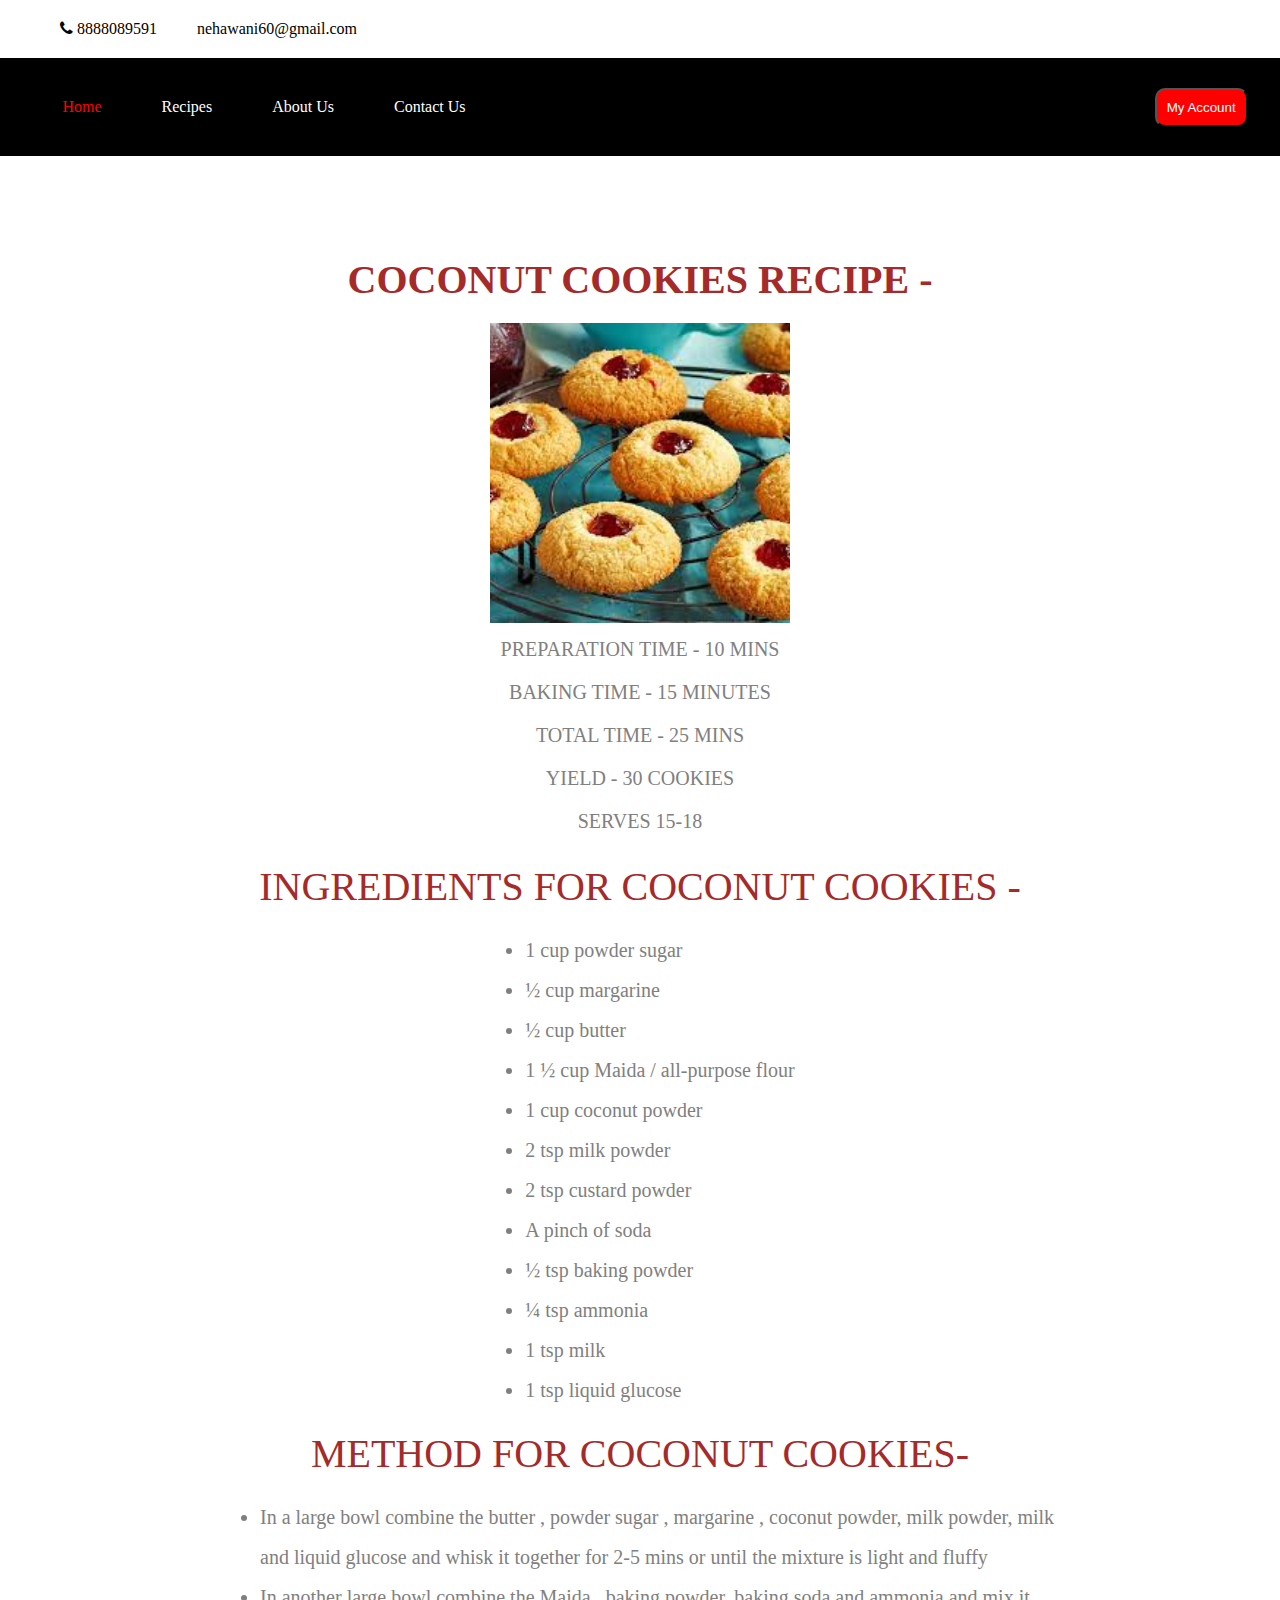
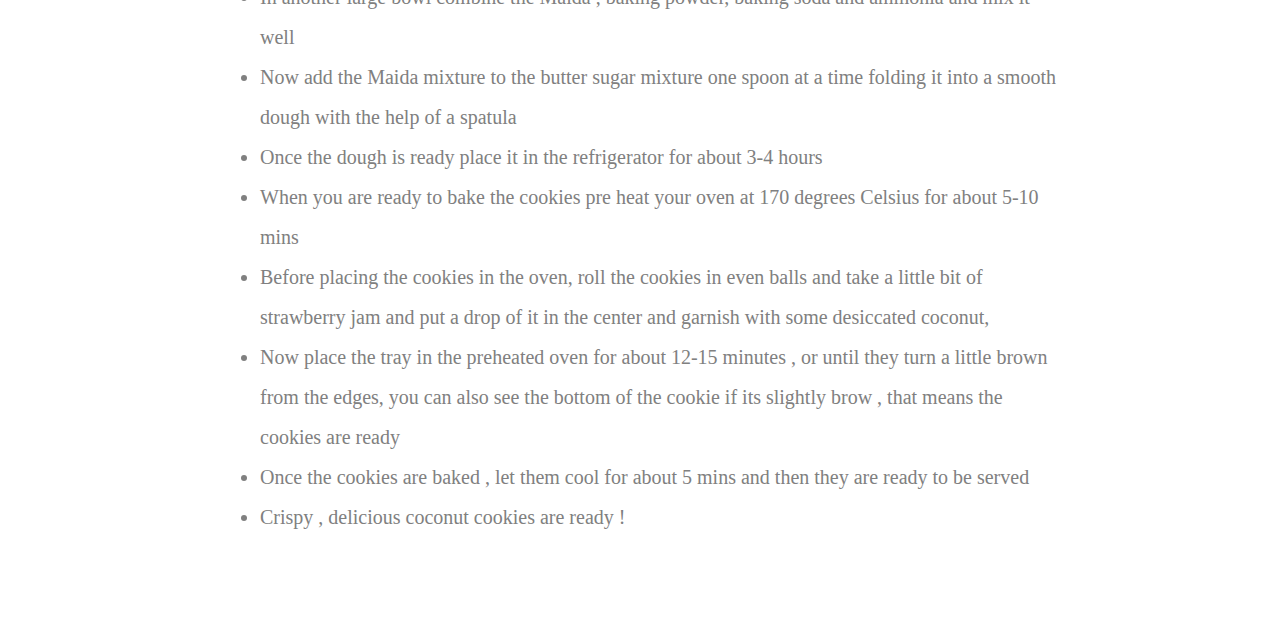
<file: pages/cookies.html>
<!DOCTYPE html>
<html lang="en">

<head>
    <meta charset="UTF-8">
    <meta http-equiv="X-UA-Compatible" content="IE=edge">
    <meta name="viewport" content="width=device-width, initial-scale=1.0">
    <title>cookies-recipes</title>
    <link rel="stylesheet" href="https://cdnjs.cloudflare.com/ajax/libs/font-awesome/4.7.0/css/font-awesome.min.css">
    <link rel="stylesheet" href="../css/style.css">
    <link rel="stylesheet" href="../css/categories.css">
</head>

<body>
    <div class="container">
        <header class="top-navbar">
            <i class="fa fa-phone number" aria-hidden="true"><a href=""> 8888089591</a></i>
            <p class="email"><a href="">nehawani60@gmail.com</a></p>
        </header>
        <div class="wrap">
            <div class="navbar">
                <div class="container1">
                    <div class="navbar-item">
            <ul class="nav-list">
                
                <li><a class="active" href="./index.html">Home</a></li>

                <li>
                    <div class="dropdown">
                        <a href="">Recipes</a>
                        <div class="dropdown-content">
                            <a href="./cake.html">CAKES</a>
                            <a href="./chinese.html">CHINIES</a>
                            <a href="./breads.html">BREADS</a>
                            <a href="./starters.html">STARTERS</a>
                            <a href="./cookies.html">COOKIES</a>
                            <a href="./breakfasts.html">BREAKFAST</a>
                        </div>
                    </div>
                </li>
                <li><a href="">About Us</a></li>
                <li><a href="">Contact Us</a></li>
            
            </ul>
            </div>
            <div class="btn-box">
                <button><a href="./login.html">My Account</a></button>
            </div>
            </div>
            </div>
        </div>
        <section class="main-content">
            <section class="header-img">
                <h1>COCONUT COOKIES RECIPE -</h1>
                <img src="../images/coconut-cookies.png">
            

            <p class="content">PREPARATION TIME - 10 MINS</p>

            <p class="content">BAKING TIME - 15 MINUTES</p>

            <p class="content">TOTAL TIME - 25 MINS</p>

            <p class="content">YIELD - 30 COOKIES</p>

            <p class="content"> SERVES 15-18</p>
            </section>
            <section class="ingredients-c">

                <p>INGREDIENTS FOR COCONUT COOKIES -</p>
             <div class="ingredients-content">
                <ul>
                    <li>1 cup powder sugar</li>
                    <li>½ cup margarine</li>
                    <li>½ cup butter</li>
                    <li>1 ½ cup Maida / all-purpose flour
                    </li>
                    <li>1 cup coconut powder
                    </li>
                    <li>2 tsp milk powder</li>
                    <li>2 tsp custard powder</li>
                    <li> A pinch of soda</li>
                    <li> ½ tsp baking powder</li>
                    <li> ¼ tsp ammonia</li>
                    <li> 1 tsp milk</li>
                    <li> 1 tsp liquid glucose</li>
                </ul>
               </div>
                <p>METHOD FOR COCONUT COOKIES-</p>

                <div class="method-content-c">
                <ul style="width:800px;">
                    <li>In a large bowl combine the butter , powder sugar , margarine , coconut powder, milk powder,
                        milk and liquid glucose and whisk it together for 2-5 mins or until the mixture is light and
                        fluffy</li>
                    <li>In another large bowl combine the Maida , baking powder, baking soda and ammonia and mix it well
                    </li>
                    <li>Now add the Maida mixture to the butter sugar mixture one spoon at a time folding it into a
                        smooth dough with the help of a spatula</li>
                    <li>Once the dough is ready place it in the refrigerator for about 3-4 hours</li>
                    <li>When you are ready to bake the cookies pre heat your oven at 170 degrees Celsius for about 5-10
                        mins</li>
                    <li>Before placing the cookies in the oven, roll the cookies in even balls and take a little bit of
                        strawberry jam and put a drop of it in the center and garnish with some desiccated coconut,
                    </li>
                    <li>Now place the tray in the preheated oven for about 12-15 minutes , or until they turn a little
                        brown from the edges, you can also see the bottom of the cookie if its slightly brow , that
                        means the cookies are ready</li>
                    <li>Once the cookies are baked , let them cool for about 5 mins and then they are ready to be served
                    </li>
                    <li>Crispy , delicious coconut cookies are ready ! </li>
                </ul>
                </div>
            </section>
        </section>
    </div>
</body>

</html>
</file>
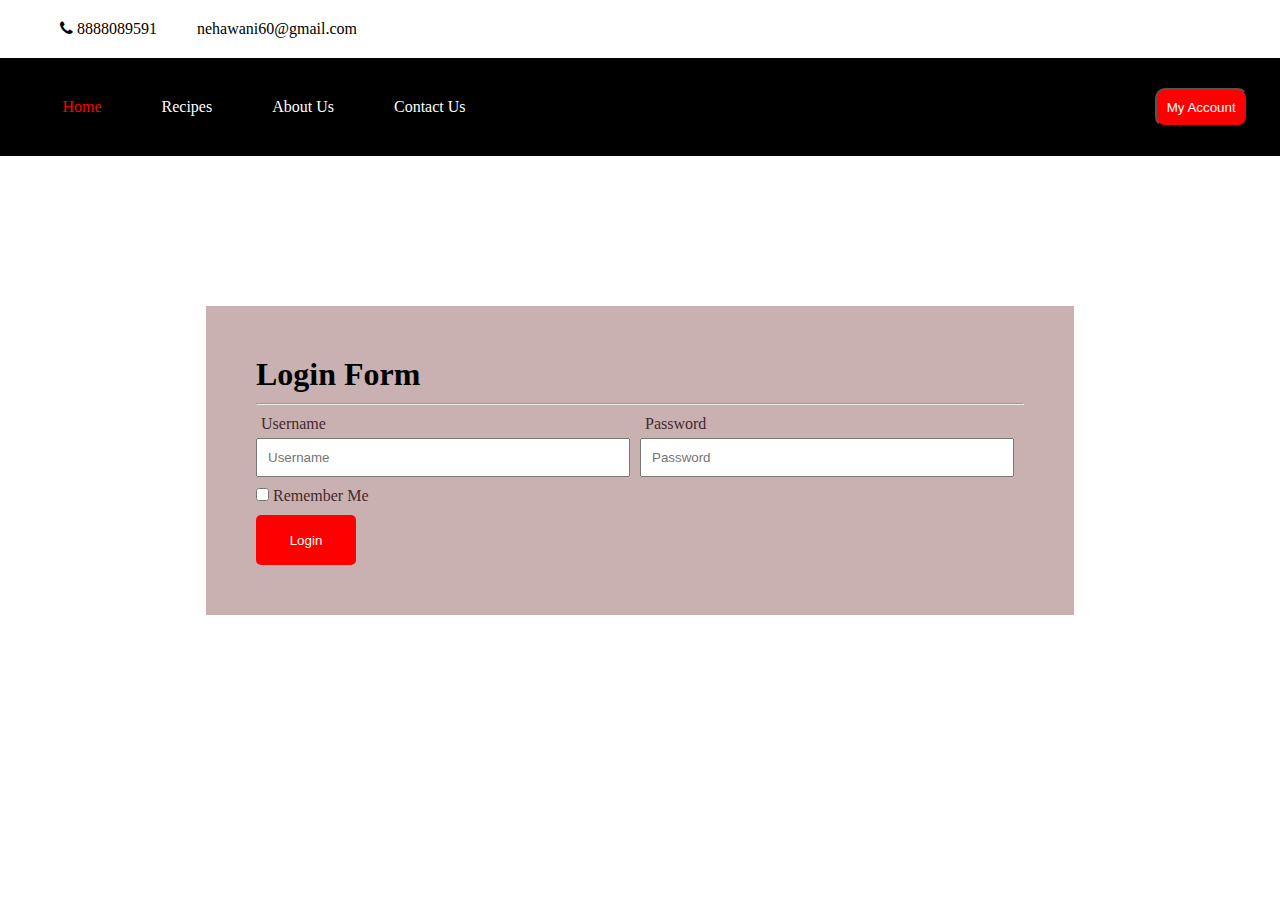
<file: pages/login.html>
<!DOCTYPE html>
<html lang="en">

<head>
    <meta charset="UTF-8">
    <meta http-equiv="X-UA-Compatible" content="IE=edge">
    <meta name="viewport" content="width=device-width, initial-scale=1.0">
    <title>Document</title>
    <link rel="stylesheet" href="https://cdnjs.cloudflare.com/ajax/libs/font-awesome/4.7.0/css/font-awesome.min.css">
    <link rel="stylesheet" href="../css/style.css">
    <link rel="stylesheet" href="../css/login.css">

</head>

<body>
    <div class="container">
        <header class="top-navbar">
            <i class="fa fa-phone number" aria-hidden="true"><a href=""> 8888089591</a></i>
            <p class="email"><a href="">nehawani60@gmail.com</a></p>
        </header>
        <div class="wrap">
            <div class="navbar">
                <div class="container1">
                    <div class="navbar-item">
                        <ul class="nav-list">
                        
                            <li><a class="active" href="./index.html">Home</a></li>

                            <li>
                                <div class="dropdown">
                                    <a href="">Recipes</a>
                                    <div class="dropdown-content">
                                        <a href="./cake.html">CAKES</a>
                                        <a href="./chinese.html">CHINIES</a>
                                        <a href="./breads.html">BREADS</a>
                                        <a href="./starters.html">STARTERS</a>
                                        <a href="./cookies.html">COOKIES</a>
                                        <a href="./breakfasts.html">BREAKFAST</a>
                                    </div>
                                </div>
                            </li>
                            <li><a href="">About Us</a></li>
                            <li><a href="">Contact Us</a></li>

                        </ul>
                    </div>
                    <div class="btn-box">
                        <button><a href="./login.html">My Account</a></button>
                    
                    </div>
                </div>
            </div>
        </div>
        <div class="login-form">
            <form class="my-form" action="success.html">
                <h1>Login Form</h1>
                <hr>

                <div class="form-wrap">
                    <div class="inner">
                        <label for="uname">Username</label>
                        <input type="text" name="uname" id="uname" placeholder="Username" required>
                    </div>
                    <div class="inner">
                        <label for="psw" class="psw">Password</label>
                        <input type="password" name="psw" id="psw" placeholder="Password" required>
                    </div>

                </div>
                <div class="checkbox">
                    <input type="checkbox" name="cbox" id="cbox" required>
                    <label for="cbox">Remember Me</label>
                </div>
                <div class="login-btn">
                    <button>Login</button>
                </div>
            </form>
        </div>

    </div>
</body>

</html>
</file>
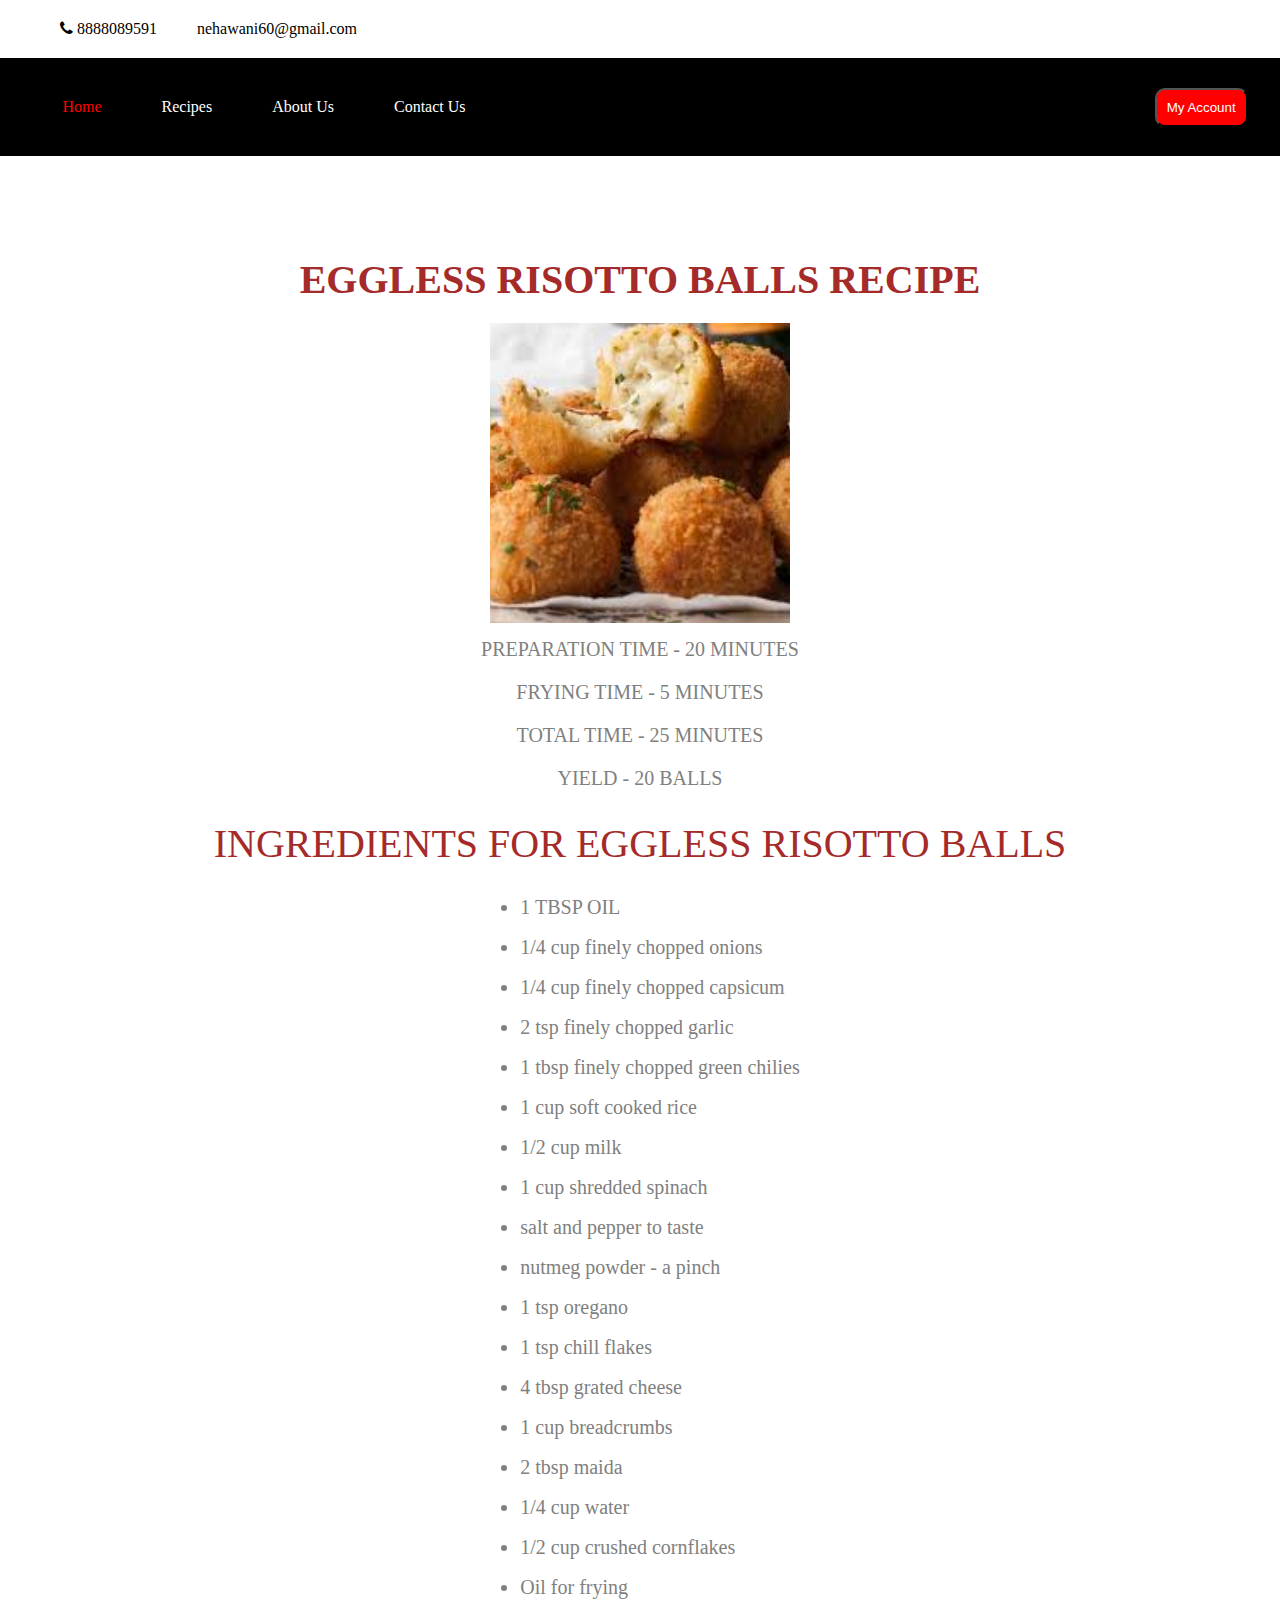
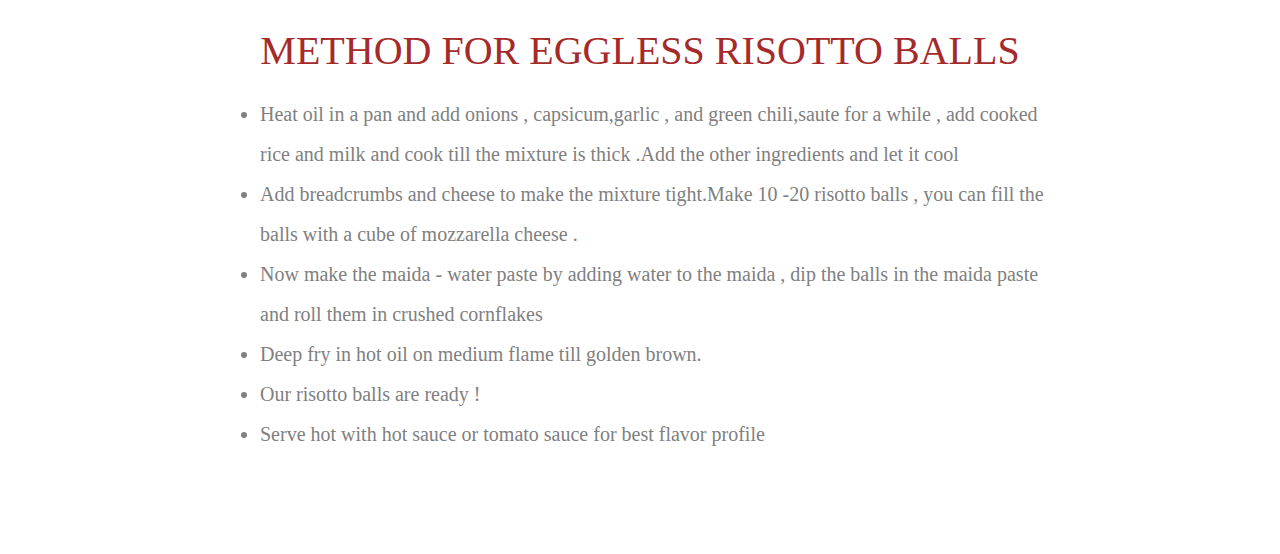
<file: pages/starters.html>
<!DOCTYPE html>
<html lang="en">

<head>
    <meta charset="UTF-8">
    <meta http-equiv="X-UA-Compatible" content="IE=edge">
    <meta name="viewport" content="width=device-width, initial-scale=1.0">
    <title>starters-recipes</title>
    <link rel="stylesheet" href="https://cdnjs.cloudflare.com/ajax/libs/font-awesome/4.7.0/css/font-awesome.min.css">
    <link rel="stylesheet" href="../css/style.css">
    <link rel="stylesheet" href="../css/categories.css">
</head>

<body>
    <div class="container">
        <header class="top-navbar">
            <i class="fa fa-phone number" aria-hidden="true"><a href=""> 8888089591</a></i>
            <p class="email"><a href="">nehawani60@gmail.com</a></p>
        </header>
        <div class="wrap">
            <div class="navbar">
                <div class="container1">
                    <div class="navbar-item">
            <ul class="nav-list">
                
                <li><a class="active" href="./index.html">Home</a></li>

                <li>
                    <div class="dropdown">
                        <a href="">Recipes</a>
                        <div class="dropdown-content">
                            <a href="./cake.html">CAKES</a>
                            <a href="./chinese.html">CHINIES</a>
                            <a href="./breads.html">BREADS</a>
                            <a href="./starters.html">STARTERS</a>
                            <a href="./cookies.html">COOKIES</a>
                            <a href="./breakfasts.html">BREAKFAST</a>
                        </div>
                    </div>
                </li>
                <li><a href="">About Us</a></li>
                <li><a href="">Contact Us</a></li>
            
            </ul>
            </div>
            <div class="btn-box">
                <button><a href="./login.html">My Account</a></button>
            </div>
            </div>
            </div>
        </div>
        <section class="main-content">
            <section class="header-img">
                <h1>EGGLESS RISOTTO BALLS RECIPE</h1>
                <img src="../images/egglessball.png">
            

            <p class="content">PREPARATION TIME - 20 MINUTES </p>

            <p class="content"> FRYING TIME - 5 MINUTES </p>

            <p class="content">TOTAL TIME - 25 MINUTES </p>

            <p class="content">YIELD - 20 BALLS </p>

            </section>
            <section class="ingredients-c">
                <p>INGREDIENTS FOR EGGLESS RISOTTO BALLS</p>
                <div class="ingredients-content">
                <ul>
                    <li>1 TBSP OIL </li>
                    <li>1/4 cup finely chopped onions </li>
                    <li>1/4 cup finely chopped capsicum </li>
                    <li>2 tsp finely chopped garlic </li>
                    <li>1 tbsp finely chopped green chilies </li>
                    <li>1 cup soft cooked rice </li>
                    <li>1/2 cup milk </li>
                    <li>1 cup shredded spinach </li>
                    <li>salt and pepper to taste </li>
                    <li>nutmeg powder - a pinch </li>
                    <li>1 tsp oregano</li>
                    <li>1 tsp chill flakes </li>
                    <li>4 tbsp grated cheese </li>
                    <li>1 cup breadcrumbs </li>
                    <li>2 tbsp maida </li>
                    <li>1/4 cup water </li>
                    <li>1/2 cup crushed cornflakes </li>
                    <li>Oil for frying </li>
                </ul>
                </div>
                <p>METHOD FOR EGGLESS RISOTTO BALLS</p>
                <div class="method-content-c">
                <ul style="width: 800px;">
                    <li>Heat oil in a pan and add onions , capsicum,garlic , and green chili,saute for a while , add
                        cooked
                        rice and milk and cook till the mixture is thick .Add the other ingredients and let it cool
                    </li>
                    <li>Add breadcrumbs and cheese to make the mixture tight.Make 10 -20 risotto balls , you can fill
                        the
                        balls with a cube of mozzarella cheese .</li>
                    <li>Now make the maida - water paste by adding water to the maida , dip the balls in the maida paste
                        and
                        roll them in crushed cornflakes </li>
                    <li>Deep fry in hot oil on medium flame till golden brown.</li>
                    <li>Our risotto balls are ready !</li>
                    <li>Serve hot with hot sauce or tomato sauce for best flavor profile </li>
                </ul>
            </div>
            </section>
        </section>
    </div>
</body>

</html>
</file>
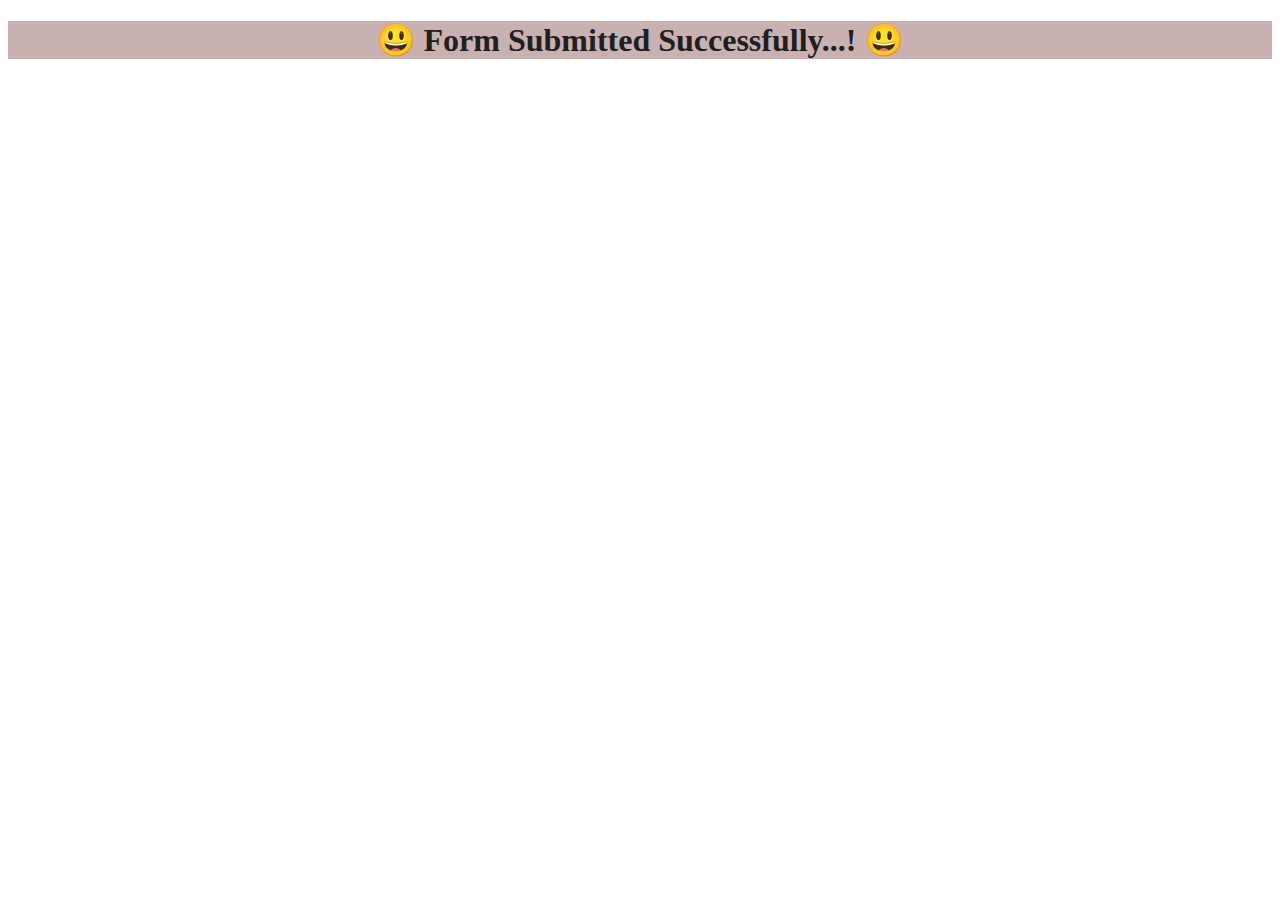
<file: pages/success.html>
<!DOCTYPE html>
<html lang="en">
<head>
    <meta charset="UTF-8">
    <meta http-equiv="X-UA-Compatible" content="IE=edge">
    <meta name="viewport" content="width=device-width, initial-scale=1.0">
    <title>Document</title>
    <style>
        h1{
            text-align: center;
            background-color:rgb(202, 177, 177);

            color: rgb(32, 30, 30);
        }
    </style>
</head>
<body>
    <h1>&#128515 Form Submitted Successfully...! &#128515</h1>
</body>
</html>
</file>
<file: css/style.css>
* {
  margin: 0;
}

.top-navbar {
  display: flex;
  padding: 20px;
  margin-left: 40px;

}

.top-navbar a {
  text-decoration: none;
  color: black;

}

.active {
  color: red !important;
}

.btn-box button{
  background-color: red;
  border-radius: 10px;
  padding: 10px;
  color: white;
}
.btn-box button a{
  text-decoration: none;
  color: white;
}
.btn-box button:hover{
  background-color: skyblue;
  
  
}
.btn-box button:hover a{
  color: black;
  
}
.navbar .navbar-item ul a:hover {
  color: red;

}

.email {
  margin-left: 40px;

}

.dropdown {
  position: relative;
}

.dropdown-content {
  display: none;
  position: absolute;

  background: rgb(167, 17, 17);

}

.dropdown-content a {
  color: rgb(180, 78, 78);
  display: block;

}

.dropdown:hover .dropdown-content {
  display: block;
}


.container1 {
  width: 98%;
  margin: auto;
  display: flex;
  align-items: center;
  justify-content: space-between;

}

.navbar {
  background-color: black;
  padding: 20px;
}

.navbar .navbar-item ul {
  margin: 0px;
  padding: 0px;
  list-style-type: none;
  display: flex;

}

.navbar .navbar-item ul li {
  padding: 20px 10px;
}

.navbar .navbar-item ul a {
  text-decoration: none;
  color: white;
}

.navbar .navbar-item ul li a {
  padding: 20px;
}

.card {
  width: 300px;
  height: 400px;
  margin-top: 10px;
  margin-bottom: 10px;
  border: 2px solid gray;


}

.card a img:hover {
  transform: rotate(10deg) scale(1.2);

}

.card img {
  padding: 15px;
  transition: 0.4s;


}

.card-heading {
  font-size: 36px;
  font-weight: bold;
  text-align: center;
  padding: 15px;
  color: brown;
}

.card-subtitle {
  font-size: 20px;
  padding: 15px;
  color: gray;
}

.wrapper {
  width: 80%;
  margin: auto;
}

.footer {
  margin-top: 100px;
}

.main-footer {
  display: flex;
  flex-direction: column;

}

.top-footer {
  height: 250px;
  background-color: #333;
}

.bottom-footer {
  height: 50px;
  background-color: grey;

}

.bottom-footer .copyright {
  display: flex;
  align-items: center;
}

.bottom-footer .design {
  display: flex;
  justify-content: center;
  align-items: center;
}
</file>
<file: css/home.css>
.main-banner {
   display: flex;
   justify-content: center;
   margin-top: 50px;
   margin-bottom: 20px;


}

.main-banner>img {
   width: 80%;
   height: 80%;

}

.heading {
   text-align: center;
   margin-top: 10px;
   margin-bottom: 20px;
   border: 1px solid gray;
   color: gray;
   font-size: 25px;
}

.main-content {
   display: flex;
   flex-direction: column;
   justify-content: space-around;
}

.categories {
   display: flex;
   flex-wrap: wrap;
   justify-content: space-around;
}

.blog-post {
   display: flex;
   
}

.blog-card {
   height: auto;
   border: 0px;
   box-shadow: 0px 1px 10px 0px rgb(224 224 224 / 75%) !important;
   color: gray;
   text-align: center;
   font-size: 20px;
  
}
.blog-card .blog-p{
   color: black;
   padding: 10px;
   

}

.mr-10{
   margin-right: 35px;
}


.blog-card > img {
   width: 100%;
   border-radius: 2px;
}

.our-products {
   display: flex;

}

.our-product-post {
   text-align: center;
   padding: 10px;
   color: gray;
   margin-bottom: 20px;
   font-size: 20px;


}
.our-product-post .btn{
   width: 200px;
   height: 30px;
   margin-top: 10px;
   background-color: pink;
   color: gray;
   border: none;

}
.our-product-post .btn:hover{
   background-color: #333;
   
}
.our-product-post>img {
   padding: 0;
   width: 100%;


}


.stay-in-touch {
   background-color: gray;
   height: 300px;
   display: flex;
   justify-content: center;

}

.form {
   background-color: brown;
   width: 500px;
   text-align: center;

}

.form h1 {
   color: white;
   margin-top: 10px;
}

.form p {
   color: white;
   text-align: center;
   margin: 10px;
}

#yname {
   width: 300px;
   height: 20px;
   margin-bottom: 2px;

}

#yemail {
   width: 300px;
   height: 20px;
}

.checkbox input {
   width: 20px;
   height: 20px;

}

.checkbox label {
   font-size: 20px;
}

.checkbox {
   margin-top: 10px;
   margin-bottom: 10px;
}

#button {
   width: 300px;
   height: 30px;
   border-radius: 10px solid blue;
   background-color: blueviolet;
   font-weight: bold;
   border: 0;
}

.say-about-us h1 {
   font-size: 40px;
   font-weight: bold;
   color: brown;
   text-align: center;
   margin-bottom: 20px;
   margin-top: 20px;

}

.about-us {
   background-color: lightgray;
   height: 200px;
   text-align: center;
     margin-bottom: 50px;
     margin-top: 20px;
}

.about-us>p {
   padding: 30px;
   font-size: 20px;

}

.about-us>div {
   font-size: 20px;
}


.about-head {
   font-size: 40px;
   font-weight: bold;
   color: brown;
   text-align: center;
   margin-top: 20px;
   margin-bottom: 20px;
}

.about-p{
   display: flex;

}
.about-p .para1{
   width: 40%;

}
.about-p .para2{
   width: 60%;
   font-size: 20px;
   color: gray;
   margin-bottom: 20px;
   line-height: 30px;
}
</file>
<file: css/categories.css>
* {
    margin: 0;
}

.vanilla-banner {
    background-color: tomato;
    margin-top: 80px;
    height: 250px;
}

.banner-content {
    text-align: center;
    padding: 100px;
    color: white;
    font-weight: bold;
    font-size: 40px;
    font-family: 'Times New Roman', Times, serif;
}

.main-content-cake {
    padding: 100px;
}

.header-img-cake {
    margin-bottom: 30px;
}

.category-img p {
    font-size: 20px;
    font-weight: bold;
    color: gray;

}

.category-img .category-img-heading {
    margin-bottom: 40px;

}

.category-img img {
    margin-left: 150px;
    border-radius: 5px;
}

.ingredients {
    color: grey;

}

.ingredients p {
    font-size: 20px;
    margin-bottom: 40px;
    margin-top: 40px;
}

.ingredients ul li {
    margin: 20px;
    font-size: 20px;
}







.main-content .header-img {
    text-align: center;
}

.main-content {
    margin: 100px;
    font-size: 20px;

}

.main-content .header-img h1 {
    color: brown;
    margin-bottom: 20px;
    font-size: 40px;
}

.main-content .header-img .content {
    padding: 10px;
    color: gray;

}

.ingredients-c p {
    color: brown;
    font-size: 40px;
    text-align: center;
    margin-top: 20px;
    margin-bottom: 20px;

}

.ingredients-c .ingredients-content {
    display: flex;
    flex-direction: column;
    align-items: center;
    line-height: 40px;
    color: gray;

}

.ingredients-c .method-content-c {
    display: flex;
    flex-direction: column;
    align-items: center;
    line-height: 40px;
    color: gray;
}
</file>
<file: css/login.css>
.login-form{
    display: flex;
    justify-content: center;
    margin-top: 150px;
    
}
.my-form{
    width: 60%;
    padding: 50px;
    background-color: rgb(202, 177, 177);
}
.my-form h1{
    margin-bottom: 10px;
}
.form-label{
    color: rgb(67, 42, 42);
    padding: 5px ;
    margin-top: 5px;

}

.form-label .psw{
    padding-left: 230px;
}
.form-input{
    border-radius: 5px;
    padding: 3px;
    
}
.form-input #uname{
       padding: 10px;
       width: 30%;
}
.form-input #psw{
    padding: 10px;
    width: 30%;
    
}
.checkbox{
    padding: 10px 0px;
}
.checkbox label{
    color: rgb(67, 42, 42);
   
  
}
.login-btn button{
    background-color: red;
    width: 100px;
    height: 50px;
    border: none;
    border-radius: 5px;
    color: white;
    cursor: pointer;
}
.login-btn button:hover{
    background-color: skyblue;
    color: black !important;
}
.form-wrap{
    display: flex;
}

.form-wrap .inner {
    display: flex;
    flex-direction: column;
    padding-right: 10px;
    width: 100%;
}
.form-wrap .inner {
    display: flex;
    flex-direction: column;
}

.form-wrap .inner  input {
    padding: 10px;
}

.form-wrap .inner label {
    color: rgb(67, 42, 42);
    padding: 5px ;
    margin-top: 5px;
}
</file>
